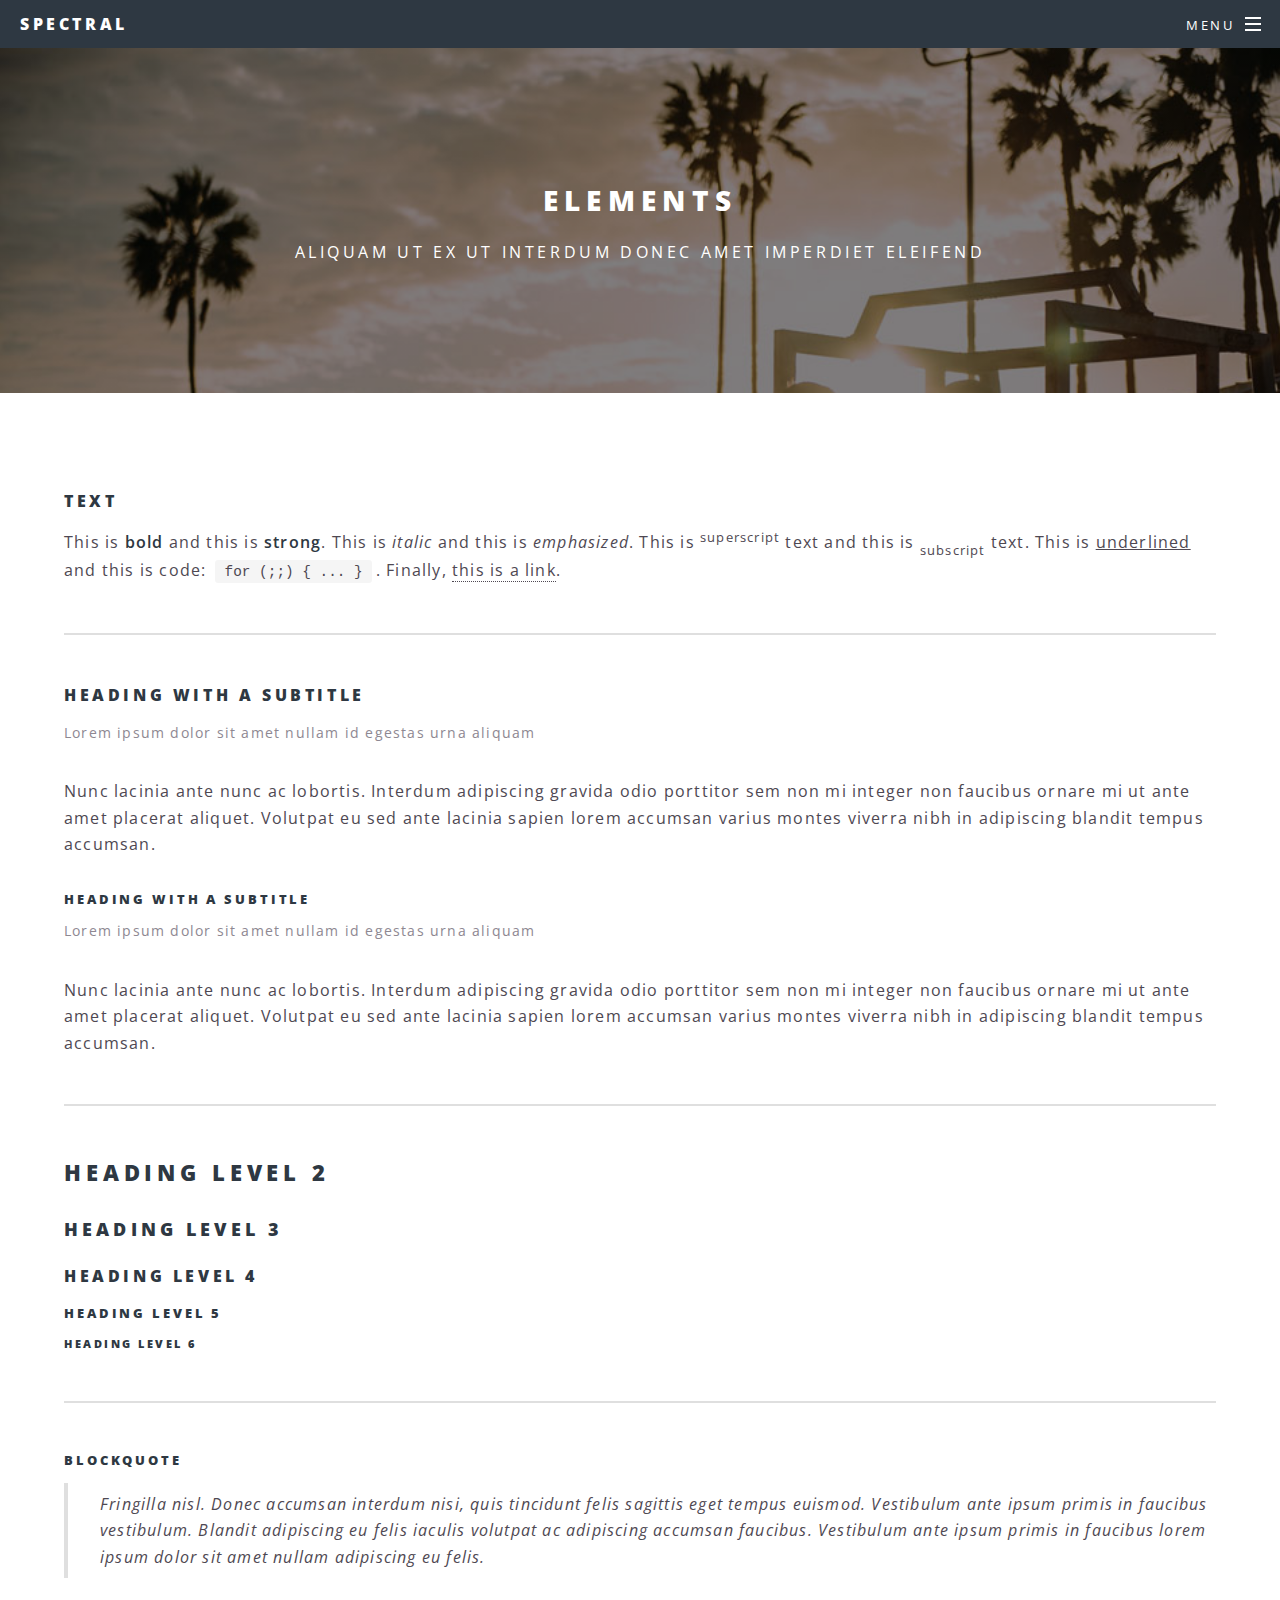
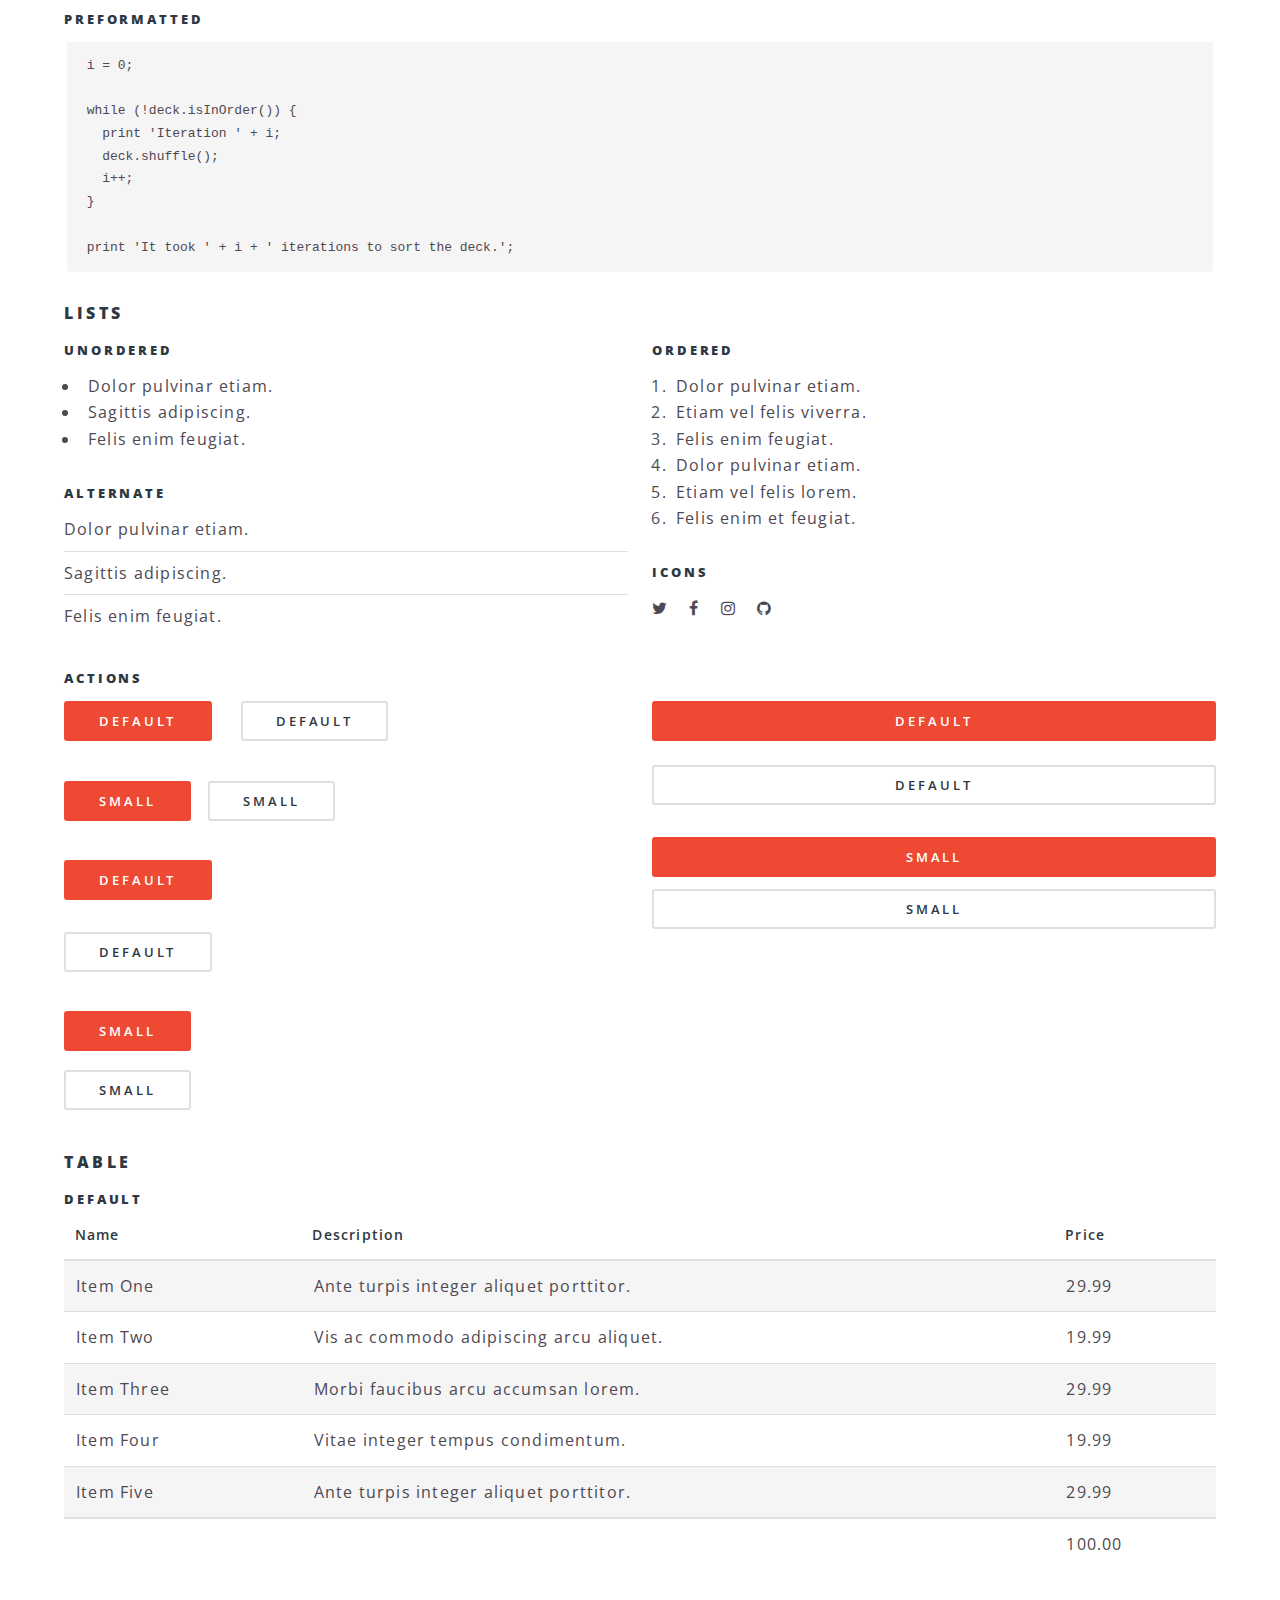
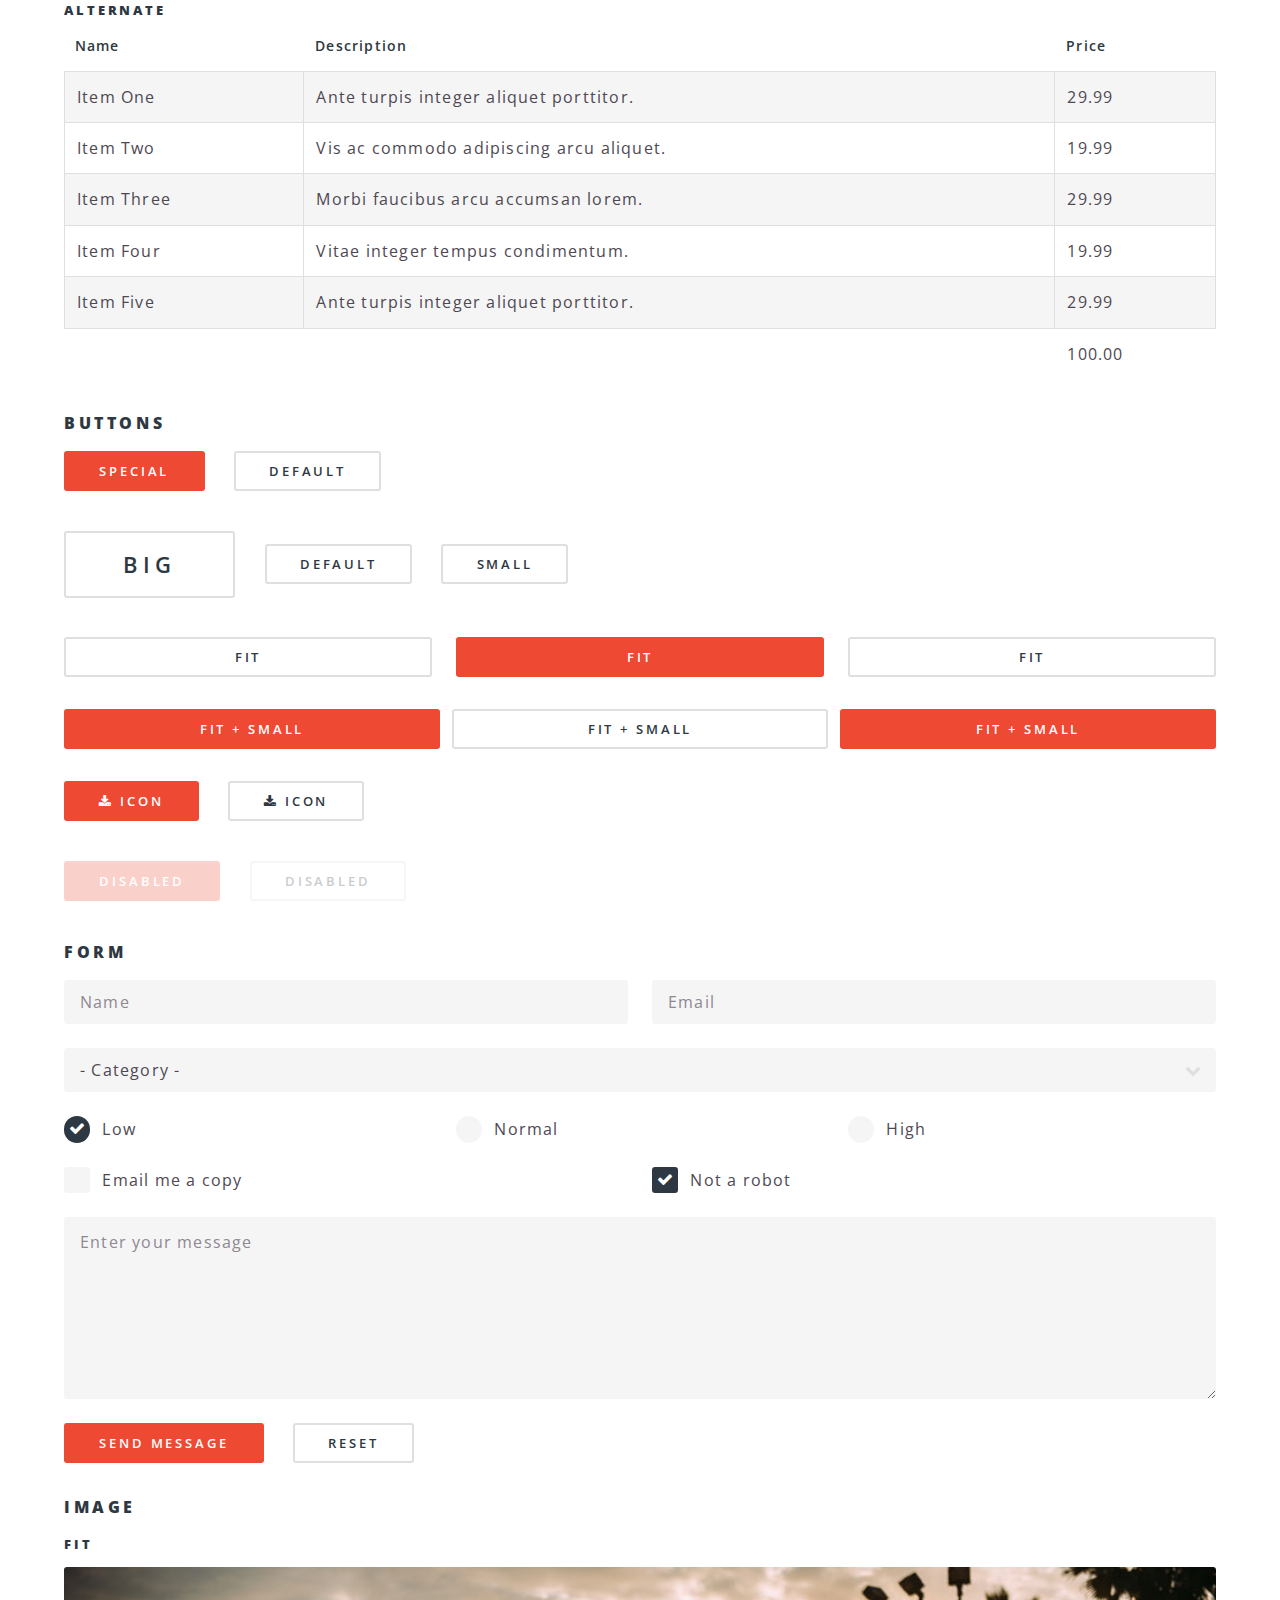
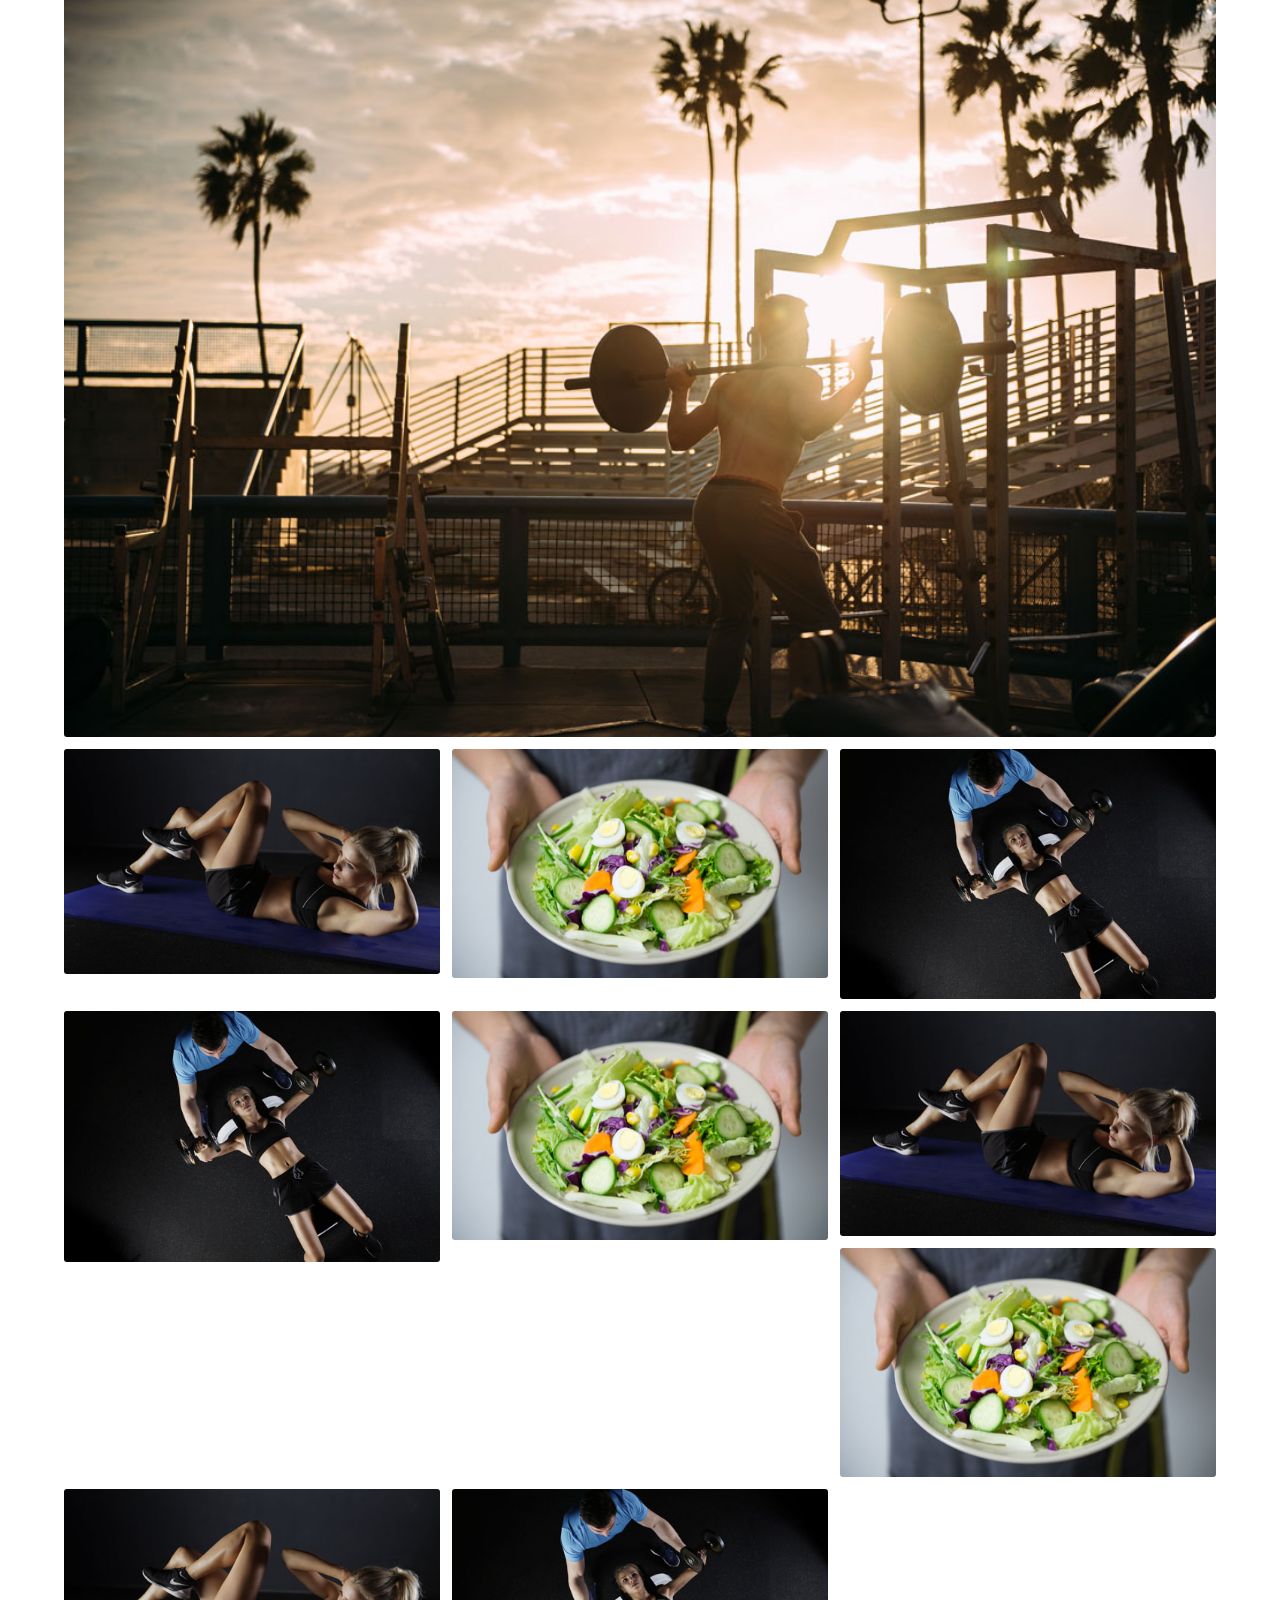
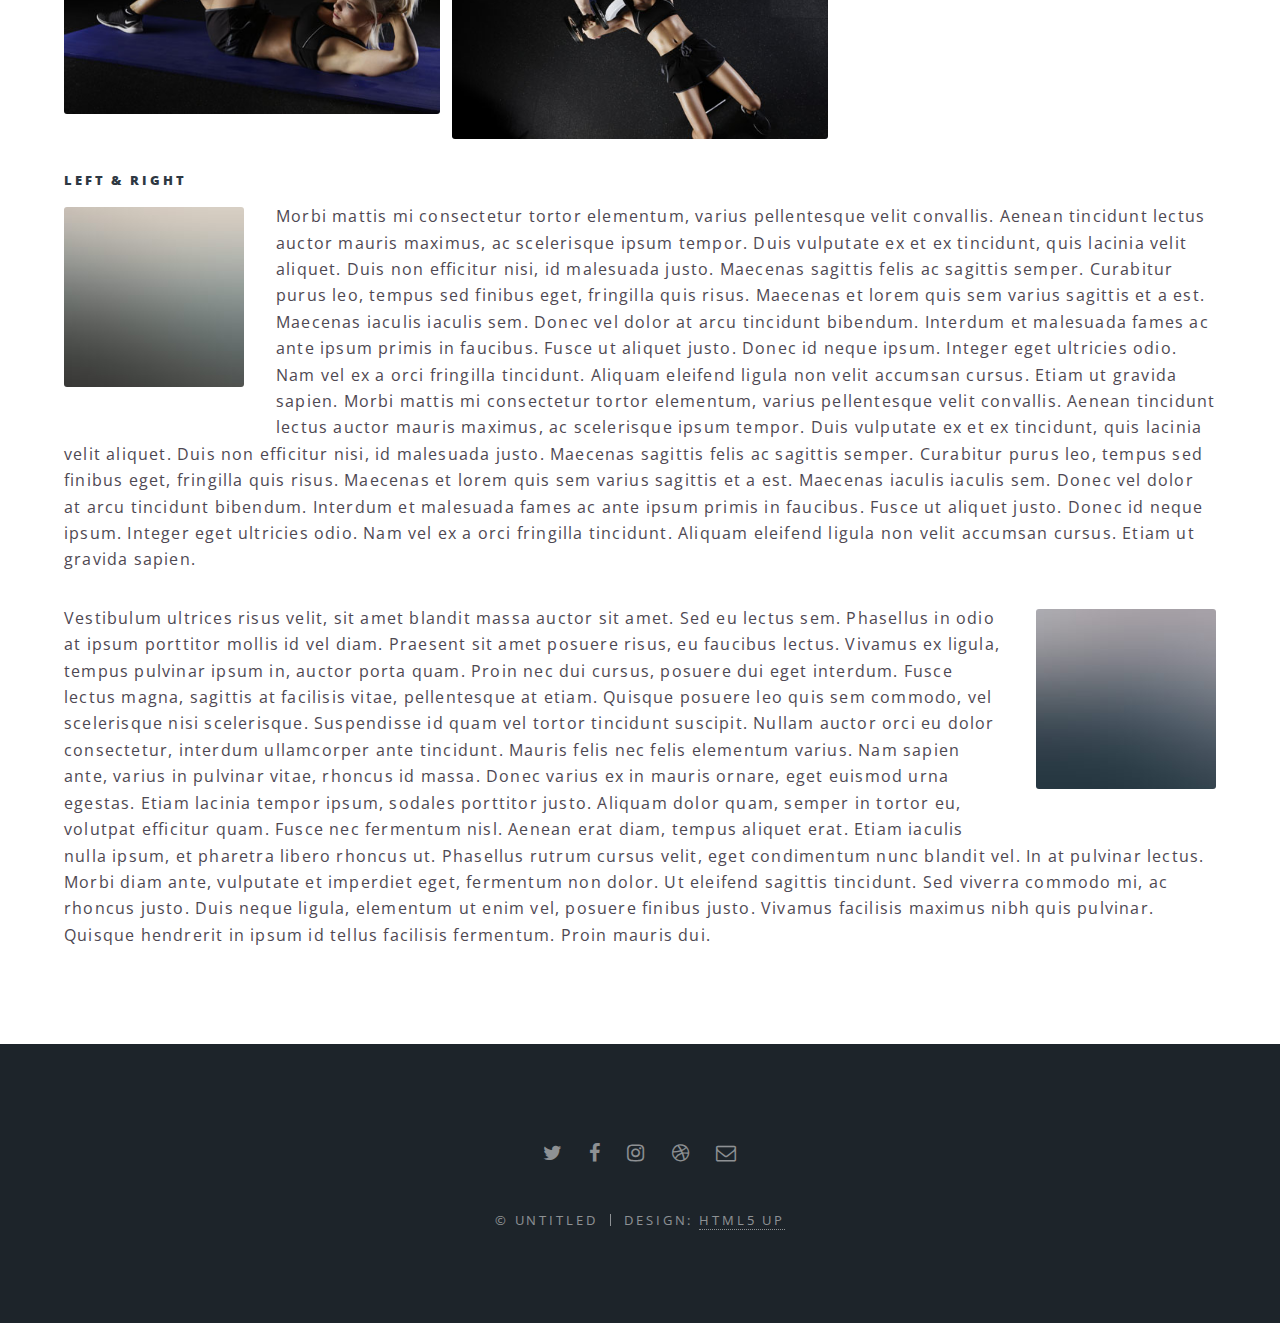
<file: elements.html>
<!DOCTYPE HTML>
<!--
	Spectral by HTML5 UP
	html5up.net | @ajlkn
	Free for personal and commercial use under the CCA 3.0 license (html5up.net/license)
-->
<html>
	<head>
		<title>Elements - Spectral by HTML5 UP</title>
		<meta charset="utf-8" />
		<meta name="viewport" content="width=device-width, initial-scale=1" />
		<!--[if lte IE 8]><script src="assets/js/ie/html5shiv.js"></script><![endif]-->
		<link rel="stylesheet" href="assets/css/main.css" />
		<!--[if lte IE 8]><link rel="stylesheet" href="assets/css/ie8.css" /><![endif]-->
		<!--[if lte IE 9]><link rel="stylesheet" href="assets/css/ie9.css" /><![endif]-->
	</head>
	<body>

		<!-- Page Wrapper -->
			<div id="page-wrapper">

				<!-- Header -->
					<header id="header">
						<h1><a href="index.html">Spectral</a></h1>
						<nav id="nav">
							<ul>
								<li class="special">
									<a href="#menu" class="menuToggle"><span>Menu</span></a>
									<div id="menu">
										<ul>
											<li><a href="index.html">Home</a></li>
											<li><a href="generic.html">Generic</a></li>
											<li><a href="elements.html">Elements</a></li>
											<li><a href="#">Sign Up</a></li>
											<li><a href="#">Log In</a></li>
										</ul>
									</div>
								</li>
							</ul>
						</nav>
					</header>

				<!-- Main -->
					<article id="main">
						<header>
							<h2>Elements</h2>
							<p>Aliquam ut ex ut interdum donec amet imperdiet eleifend</p>
						</header>
						<section class="wrapper style5">
							<div class="inner">

								<section>
									<h4>Text</h4>
									<p>This is <b>bold</b> and this is <strong>strong</strong>. This is <i>italic</i> and this is <em>emphasized</em>.
									This is <sup>superscript</sup> text and this is <sub>subscript</sub> text.
									This is <u>underlined</u> and this is code: <code>for (;;) { ... }</code>. Finally, <a href="#">this is a link</a>.</p>
									<hr />
									<header>
										<h4>Heading with a Subtitle</h4>
										<p>Lorem ipsum dolor sit amet nullam id egestas urna aliquam</p>
									</header>
									<p>Nunc lacinia ante nunc ac lobortis. Interdum adipiscing gravida odio porttitor sem non mi integer non faucibus ornare mi ut ante amet placerat aliquet. Volutpat eu sed ante lacinia sapien lorem accumsan varius montes viverra nibh in adipiscing blandit tempus accumsan.</p>
									<header>
										<h5>Heading with a Subtitle</h5>
										<p>Lorem ipsum dolor sit amet nullam id egestas urna aliquam</p>
									</header>
									<p>Nunc lacinia ante nunc ac lobortis. Interdum adipiscing gravida odio porttitor sem non mi integer non faucibus ornare mi ut ante amet placerat aliquet. Volutpat eu sed ante lacinia sapien lorem accumsan varius montes viverra nibh in adipiscing blandit tempus accumsan.</p>
									<hr />
									<h2>Heading Level 2</h2>
									<h3>Heading Level 3</h3>
									<h4>Heading Level 4</h4>
									<h5>Heading Level 5</h5>
									<h6>Heading Level 6</h6>
									<hr />
									<h5>Blockquote</h5>
									<blockquote>Fringilla nisl. Donec accumsan interdum nisi, quis tincidunt felis sagittis eget tempus euismod. Vestibulum ante ipsum primis in faucibus vestibulum. Blandit adipiscing eu felis iaculis volutpat ac adipiscing accumsan faucibus. Vestibulum ante ipsum primis in faucibus lorem ipsum dolor sit amet nullam adipiscing eu felis.</blockquote>
									<h5>Preformatted</h5>
									<pre><code>i = 0;

while (!deck.isInOrder()) {
  print 'Iteration ' + i;
  deck.shuffle();
  i++;
}

print 'It took ' + i + ' iterations to sort the deck.';</code></pre>
								</section>

								<section>
									<h4>Lists</h4>
									<div class="row">
										<div class="6u 12u$(medium)">
											<h5>Unordered</h5>
											<ul>
												<li>Dolor pulvinar etiam.</li>
												<li>Sagittis adipiscing.</li>
												<li>Felis enim feugiat.</li>
											</ul>
											<h5>Alternate</h5>
											<ul class="alt">
												<li>Dolor pulvinar etiam.</li>
												<li>Sagittis adipiscing.</li>
												<li>Felis enim feugiat.</li>
											</ul>
										</div>
										<div class="6u$ 12u$(medium)">
											<h5>Ordered</h5>
											<ol>
												<li>Dolor pulvinar etiam.</li>
												<li>Etiam vel felis viverra.</li>
												<li>Felis enim feugiat.</li>
												<li>Dolor pulvinar etiam.</li>
												<li>Etiam vel felis lorem.</li>
												<li>Felis enim et feugiat.</li>
											</ol>
											<h5>Icons</h5>
											<ul class="icons">
												<li><a href="#" class="icon fa-twitter"><span class="label">Twitter</span></a></li>
												<li><a href="#" class="icon fa-facebook"><span class="label">Facebook</span></a></li>
												<li><a href="#" class="icon fa-instagram"><span class="label">Instagram</span></a></li>
												<li><a href="#" class="icon fa-github"><span class="label">Github</span></a></li>
											</ul>
										</div>
									</div>
									<h5>Actions</h5>
									<div class="row">
										<div class="6u 12u$(medium)">
											<ul class="actions">
												<li><a href="#" class="button special">Default</a></li>
												<li><a href="#" class="button">Default</a></li>
											</ul>
											<ul class="actions small">
												<li><a href="#" class="button special small">Small</a></li>
												<li><a href="#" class="button small">Small</a></li>
											</ul>
											<ul class="actions vertical">
												<li><a href="#" class="button special">Default</a></li>
												<li><a href="#" class="button">Default</a></li>
											</ul>
											<ul class="actions vertical small">
												<li><a href="#" class="button special small">Small</a></li>
												<li><a href="#" class="button small">Small</a></li>
											</ul>
										</div>
										<div class="6u 12u$(medium)">
											<ul class="actions vertical">
												<li><a href="#" class="button special fit">Default</a></li>
												<li><a href="#" class="button fit">Default</a></li>
											</ul>
											<ul class="actions vertical small">
												<li><a href="#" class="button special small fit">Small</a></li>
												<li><a href="#" class="button small fit">Small</a></li>
											</ul>
										</div>
									</div>
								</section>

								<section>
									<h4>Table</h4>
									<h5>Default</h5>
									<div class="table-wrapper">
										<table>
											<thead>
												<tr>
													<th>Name</th>
													<th>Description</th>
													<th>Price</th>
												</tr>
											</thead>
											<tbody>
												<tr>
													<td>Item One</td>
													<td>Ante turpis integer aliquet porttitor.</td>
													<td>29.99</td>
												</tr>
												<tr>
													<td>Item Two</td>
													<td>Vis ac commodo adipiscing arcu aliquet.</td>
													<td>19.99</td>
												</tr>
												<tr>
													<td>Item Three</td>
													<td> Morbi faucibus arcu accumsan lorem.</td>
													<td>29.99</td>
												</tr>
												<tr>
													<td>Item Four</td>
													<td>Vitae integer tempus condimentum.</td>
													<td>19.99</td>
												</tr>
												<tr>
													<td>Item Five</td>
													<td>Ante turpis integer aliquet porttitor.</td>
													<td>29.99</td>
												</tr>
											</tbody>
											<tfoot>
												<tr>
													<td colspan="2"></td>
													<td>100.00</td>
												</tr>
											</tfoot>
										</table>
									</div>

									<h5>Alternate</h5>
									<div class="table-wrapper">
										<table class="alt">
											<thead>
												<tr>
													<th>Name</th>
													<th>Description</th>
													<th>Price</th>
												</tr>
											</thead>
											<tbody>
												<tr>
													<td>Item One</td>
													<td>Ante turpis integer aliquet porttitor.</td>
													<td>29.99</td>
												</tr>
												<tr>
													<td>Item Two</td>
													<td>Vis ac commodo adipiscing arcu aliquet.</td>
													<td>19.99</td>
												</tr>
												<tr>
													<td>Item Three</td>
													<td> Morbi faucibus arcu accumsan lorem.</td>
													<td>29.99</td>
												</tr>
												<tr>
													<td>Item Four</td>
													<td>Vitae integer tempus condimentum.</td>
													<td>19.99</td>
												</tr>
												<tr>
													<td>Item Five</td>
													<td>Ante turpis integer aliquet porttitor.</td>
													<td>29.99</td>
												</tr>
											</tbody>
											<tfoot>
												<tr>
													<td colspan="2"></td>
													<td>100.00</td>
												</tr>
											</tfoot>
										</table>
									</div>
								</section>

								<section>
									<h4>Buttons</h4>
									<ul class="actions">
										<li><a href="#" class="button special">Special</a></li>
										<li><a href="#" class="button">Default</a></li>
									</ul>
									<ul class="actions">
										<li><a href="#" class="button big">Big</a></li>
										<li><a href="#" class="button">Default</a></li>
										<li><a href="#" class="button small">Small</a></li>
									</ul>
									<ul class="actions fit">
										<li><a href="#" class="button fit">Fit</a></li>
										<li><a href="#" class="button special fit">Fit</a></li>
										<li><a href="#" class="button fit">Fit</a></li>
									</ul>
									<ul class="actions fit small">
										<li><a href="#" class="button special fit small">Fit + Small</a></li>
										<li><a href="#" class="button fit small">Fit + Small</a></li>
										<li><a href="#" class="button special fit small">Fit + Small</a></li>
									</ul>
									<ul class="actions">
										<li><a href="#" class="button special icon fa-download">Icon</a></li>
										<li><a href="#" class="button icon fa-download">Icon</a></li>
									</ul>
									<ul class="actions">
										<li><span class="button special disabled">Disabled</span></li>
										<li><span class="button disabled">Disabled</span></li>
									</ul>
								</section>

								<section>
									<h4>Form</h4>
									<form method="post" action="#">
										<div class="row uniform">
											<div class="6u 12u$(xsmall)">
												<input type="text" name="demo-name" id="demo-name" value="" placeholder="Name" />
											</div>
											<div class="6u$ 12u$(xsmall)">
												<input type="email" name="demo-email" id="demo-email" value="" placeholder="Email" />
											</div>
											<div class="12u$">
												<div class="select-wrapper">
													<select name="demo-category" id="demo-category">
														<option value="">- Category -</option>
														<option value="1">Manufacturing</option>
														<option value="1">Shipping</option>
														<option value="1">Administration</option>
														<option value="1">Human Resources</option>
													</select>
												</div>
											</div>
											<div class="4u 12u$(small)">
												<input type="radio" id="demo-priority-low" name="demo-priority" checked>
												<label for="demo-priority-low">Low</label>
											</div>
											<div class="4u 12u$(small)">
												<input type="radio" id="demo-priority-normal" name="demo-priority">
												<label for="demo-priority-normal">Normal</label>
											</div>
											<div class="4u$ 12u$(small)">
												<input type="radio" id="demo-priority-high" name="demo-priority">
												<label for="demo-priority-high">High</label>
											</div>
											<div class="6u 12u$(small)">
												<input type="checkbox" id="demo-copy" name="demo-copy">
												<label for="demo-copy">Email me a copy</label>
											</div>
											<div class="6u$ 12u$(small)">
												<input type="checkbox" id="demo-human" name="demo-human" checked>
												<label for="demo-human">Not a robot</label>
											</div>
											<div class="12u$">
												<textarea name="demo-message" id="demo-message" placeholder="Enter your message" rows="6"></textarea>
											</div>
											<div class="12u$">
												<ul class="actions">
													<li><input type="submit" value="Send Message" class="special" /></li>
													<li><input type="reset" value="Reset" /></li>
												</ul>
											</div>
										</div>
									</form>
								</section>

								<section>
									<h4>Image</h4>
									<h5>Fit</h5>
									<div class="box alt">
										<div class="row uniform 50%">
											<div class="12u"><span class="image fit"><img src="images/banner.jpg" alt="" /></span></div>
											<div class="4u"><span class="image fit"><img src="images/pic01.jpg" alt="" /></span></div>
											<div class="4u"><span class="image fit"><img src="images/pic02.jpg" alt="" /></span></div>
											<div class="4u"><span class="image fit"><img src="images/pic03.jpg" alt="" /></span></div>
											<div class="4u"><span class="image fit"><img src="images/pic03.jpg" alt="" /></span></div>
											<div class="4u"><span class="image fit"><img src="images/pic02.jpg" alt="" /></span></div>
											<div class="4u"><span class="image fit"><img src="images/pic01.jpg" alt="" /></span></div>
											<div class="4u"><span class="image fit"><img src="images/pic02.jpg" alt="" /></span></div>
											<div class="4u"><span class="image fit"><img src="images/pic01.jpg" alt="" /></span></div>
											<div class="4u"><span class="image fit"><img src="images/pic03.jpg" alt="" /></span></div>
										</div>
									</div>
									<h5>Left &amp; Right</h5>
									<p><span class="image left"><img src="images/pic04.jpg" alt="" /></span>Morbi mattis mi consectetur tortor elementum, varius pellentesque velit convallis. Aenean tincidunt lectus auctor mauris maximus, ac scelerisque ipsum tempor. Duis vulputate ex et ex tincidunt, quis lacinia velit aliquet. Duis non efficitur nisi, id malesuada justo. Maecenas sagittis felis ac sagittis semper. Curabitur purus leo, tempus sed finibus eget, fringilla quis risus. Maecenas et lorem quis sem varius sagittis et a est. Maecenas iaculis iaculis sem. Donec vel dolor at arcu tincidunt bibendum. Interdum et malesuada fames ac ante ipsum primis in faucibus. Fusce ut aliquet justo. Donec id neque ipsum. Integer eget ultricies odio. Nam vel ex a orci fringilla tincidunt. Aliquam eleifend ligula non velit accumsan cursus. Etiam ut gravida sapien. Morbi mattis mi consectetur tortor elementum, varius pellentesque velit convallis. Aenean tincidunt lectus auctor mauris maximus, ac scelerisque ipsum tempor. Duis vulputate ex et ex tincidunt, quis lacinia velit aliquet. Duis non efficitur nisi, id malesuada justo. Maecenas sagittis felis ac sagittis semper. Curabitur purus leo, tempus sed finibus eget, fringilla quis risus. Maecenas et lorem quis sem varius sagittis et a est. Maecenas iaculis iaculis sem. Donec vel dolor at arcu tincidunt bibendum. Interdum et malesuada fames ac ante ipsum primis in faucibus. Fusce ut aliquet justo. Donec id neque ipsum. Integer eget ultricies odio. Nam vel ex a orci fringilla tincidunt. Aliquam eleifend ligula non velit accumsan cursus. Etiam ut gravida sapien.</p>
									<p><span class="image right"><img src="images/pic05.jpg" alt="" /></span>Vestibulum ultrices risus velit, sit amet blandit massa auctor sit amet. Sed eu lectus sem. Phasellus in odio at ipsum porttitor mollis id vel diam. Praesent sit amet posuere risus, eu faucibus lectus. Vivamus ex ligula, tempus pulvinar ipsum in, auctor porta quam. Proin nec dui cursus, posuere dui eget interdum. Fusce lectus magna, sagittis at facilisis vitae, pellentesque at etiam. Quisque posuere leo quis sem commodo, vel scelerisque nisi scelerisque. Suspendisse id quam vel tortor tincidunt suscipit. Nullam auctor orci eu dolor consectetur, interdum ullamcorper ante tincidunt. Mauris felis nec felis elementum varius. Nam sapien ante, varius in pulvinar vitae, rhoncus id massa. Donec varius ex in mauris ornare, eget euismod urna egestas. Etiam lacinia tempor ipsum, sodales porttitor justo. Aliquam dolor quam, semper in tortor eu, volutpat efficitur quam. Fusce nec fermentum nisl. Aenean erat diam, tempus aliquet erat. Etiam iaculis nulla ipsum, et pharetra libero rhoncus ut. Phasellus rutrum cursus velit, eget condimentum nunc blandit vel. In at pulvinar lectus. Morbi diam ante, vulputate et imperdiet eget, fermentum non dolor. Ut eleifend sagittis tincidunt. Sed viverra commodo mi, ac rhoncus justo. Duis neque ligula, elementum ut enim vel, posuere finibus justo. Vivamus facilisis maximus nibh quis pulvinar. Quisque hendrerit in ipsum id tellus facilisis fermentum. Proin mauris dui.</p>
								</section>

							</div>
						</section>
					</article>

				<!-- Footer -->
					<footer id="footer">
						<ul class="icons">
							<li><a href="#" class="icon fa-twitter"><span class="label">Twitter</span></a></li>
							<li><a href="#" class="icon fa-facebook"><span class="label">Facebook</span></a></li>
							<li><a href="#" class="icon fa-instagram"><span class="label">Instagram</span></a></li>
							<li><a href="#" class="icon fa-dribbble"><span class="label">Dribbble</span></a></li>
							<li><a href="#" class="icon fa-envelope-o"><span class="label">Email</span></a></li>
						</ul>
						<ul class="copyright">
							<li>&copy; Untitled</li><li>Design: <a href="http://html5up.net">HTML5 UP</a></li>
						</ul>
					</footer>

			</div>

		<!-- Scripts -->
			<script src="assets/js/jquery.min.js"></script>
			<script src="assets/js/jquery.scrollex.min.js"></script>
			<script src="assets/js/jquery.scrolly.min.js"></script>
			<script src="assets/js/skel.min.js"></script>
			<script src="assets/js/util.js"></script>
			<!--[if lte IE 8]><script src="assets/js/ie/respond.min.js"></script><![endif]-->
			<script src="assets/js/main.js"></script>

	</body>
</html>
</file>
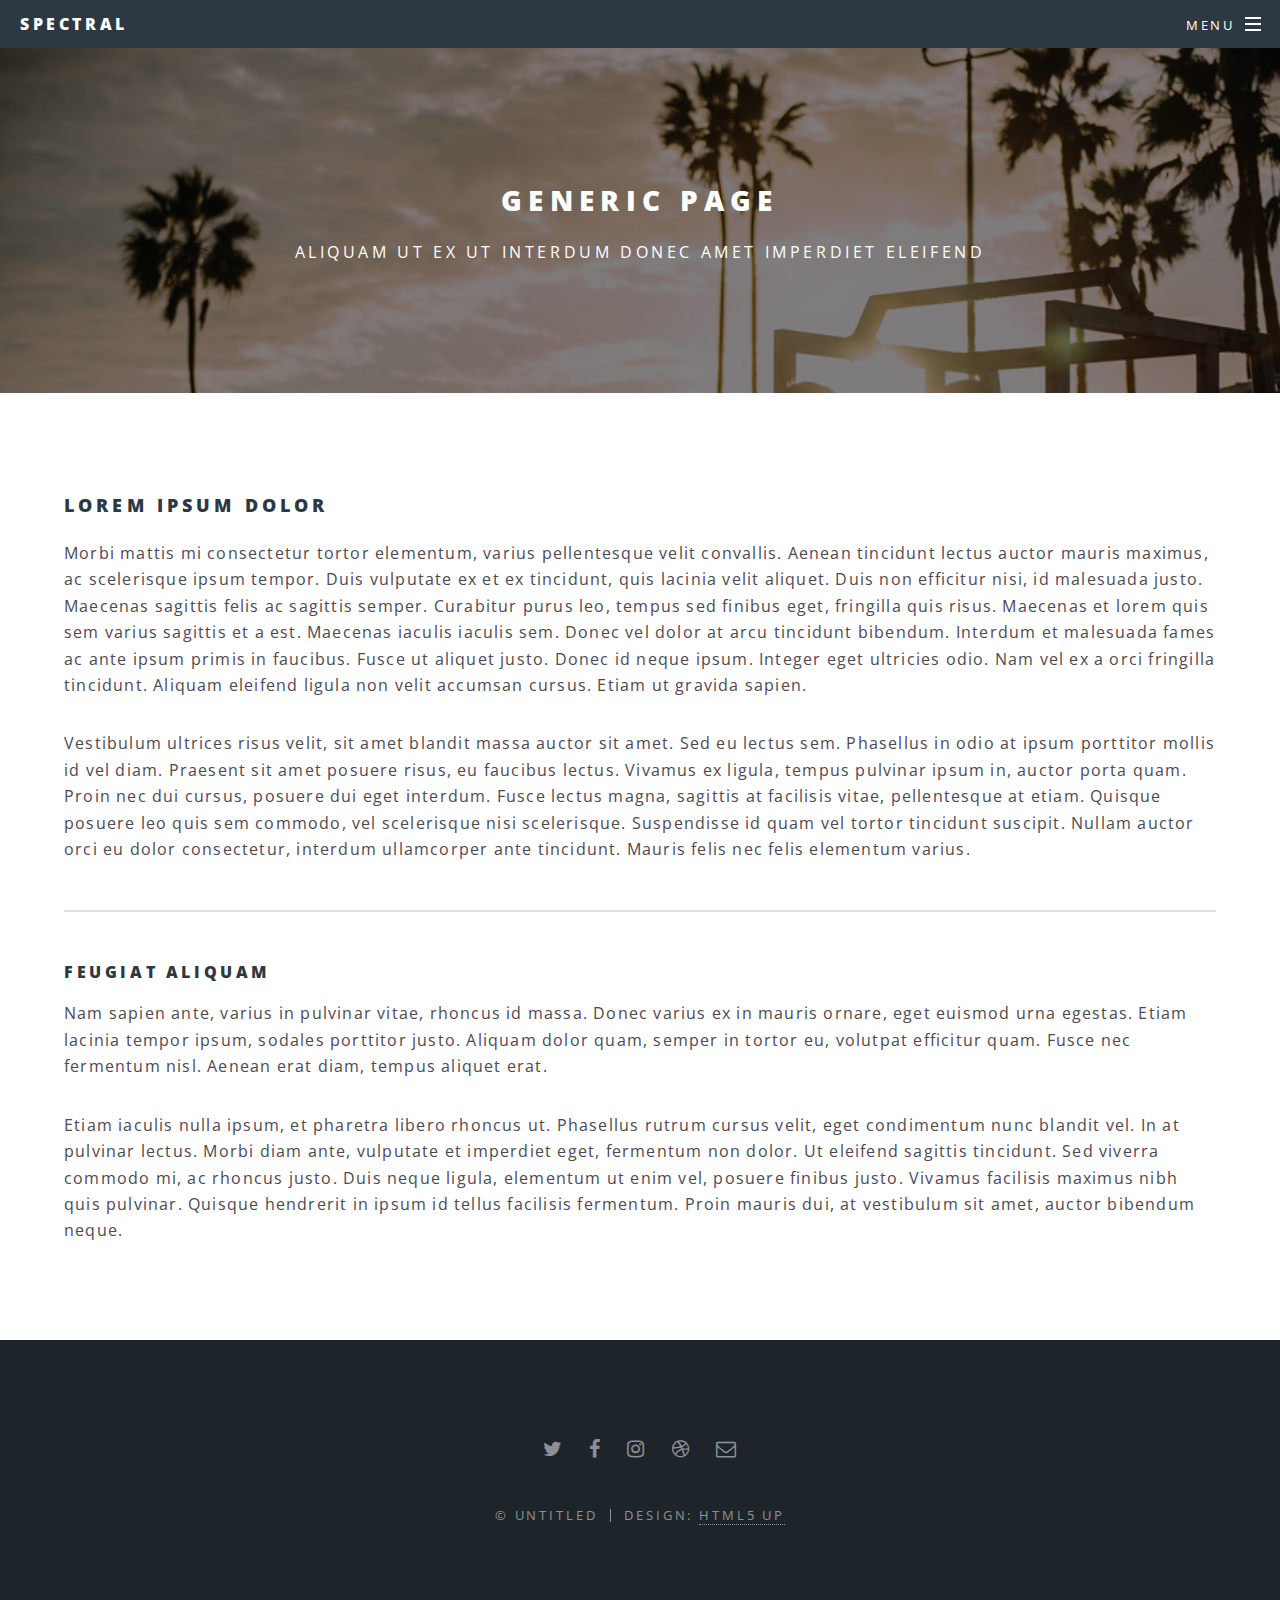
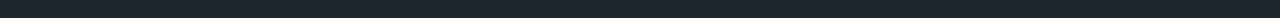
<file: generic.html>
<!DOCTYPE HTML>
<!--
	Spectral by HTML5 UP
	html5up.net | @ajlkn
	Free for personal and commercial use under the CCA 3.0 license (html5up.net/license)
-->
<html>
	<head>
		<title>Generic - Spectral by HTML5 UP</title>
		<meta charset="utf-8" />
		<meta name="viewport" content="width=device-width, initial-scale=1" />
		<!--[if lte IE 8]><script src="assets/js/ie/html5shiv.js"></script><![endif]-->
		<link rel="stylesheet" href="assets/css/main.css" />
		<!--[if lte IE 8]><link rel="stylesheet" href="assets/css/ie8.css" /><![endif]-->
		<!--[if lte IE 9]><link rel="stylesheet" href="assets/css/ie9.css" /><![endif]-->
	</head>
	<body>

		<!-- Page Wrapper -->
			<div id="page-wrapper">

				<!-- Header -->
					<header id="header">
						<h1><a href="index.html">Spectral</a></h1>
						<nav id="nav">
							<ul>
								<li class="special">
									<a href="#menu" class="menuToggle"><span>Menu</span></a>
									<div id="menu">
										<ul>
											<li><a href="index.html">Home</a></li>
											<li><a href="generic.html">Generic</a></li>
											<li><a href="elements.html">Elements</a></li>
											<li><a href="#">Sign Up</a></li>
											<li><a href="#">Log In</a></li>
										</ul>
									</div>
								</li>
							</ul>
						</nav>
					</header>

				<!-- Main -->
					<article id="main">
						<header>
							<h2>Generic Page</h2>
							<p>Aliquam ut ex ut interdum donec amet imperdiet eleifend</p>
						</header>
						<section class="wrapper style5">
							<div class="inner">

								<h3>Lorem ipsum dolor</h3>
								<p>Morbi mattis mi consectetur tortor elementum, varius pellentesque velit convallis. Aenean tincidunt lectus auctor mauris maximus, ac scelerisque ipsum tempor. Duis vulputate ex et ex tincidunt, quis lacinia velit aliquet. Duis non efficitur nisi, id malesuada justo. Maecenas sagittis felis ac sagittis semper. Curabitur purus leo, tempus sed finibus eget, fringilla quis risus. Maecenas et lorem quis sem varius sagittis et a est. Maecenas iaculis iaculis sem. Donec vel dolor at arcu tincidunt bibendum. Interdum et malesuada fames ac ante ipsum primis in faucibus. Fusce ut aliquet justo. Donec id neque ipsum. Integer eget ultricies odio. Nam vel ex a orci fringilla tincidunt. Aliquam eleifend ligula non velit accumsan cursus. Etiam ut gravida sapien.</p>

								<p>Vestibulum ultrices risus velit, sit amet blandit massa auctor sit amet. Sed eu lectus sem. Phasellus in odio at ipsum porttitor mollis id vel diam. Praesent sit amet posuere risus, eu faucibus lectus. Vivamus ex ligula, tempus pulvinar ipsum in, auctor porta quam. Proin nec dui cursus, posuere dui eget interdum. Fusce lectus magna, sagittis at facilisis vitae, pellentesque at etiam. Quisque posuere leo quis sem commodo, vel scelerisque nisi scelerisque. Suspendisse id quam vel tortor tincidunt suscipit. Nullam auctor orci eu dolor consectetur, interdum ullamcorper ante tincidunt. Mauris felis nec felis elementum varius.</p>

								<hr />

								<h4>Feugiat aliquam</h4>
								<p>Nam sapien ante, varius in pulvinar vitae, rhoncus id massa. Donec varius ex in mauris ornare, eget euismod urna egestas. Etiam lacinia tempor ipsum, sodales porttitor justo. Aliquam dolor quam, semper in tortor eu, volutpat efficitur quam. Fusce nec fermentum nisl. Aenean erat diam, tempus aliquet erat.</p>

								<p>Etiam iaculis nulla ipsum, et pharetra libero rhoncus ut. Phasellus rutrum cursus velit, eget condimentum nunc blandit vel. In at pulvinar lectus. Morbi diam ante, vulputate et imperdiet eget, fermentum non dolor. Ut eleifend sagittis tincidunt. Sed viverra commodo mi, ac rhoncus justo. Duis neque ligula, elementum ut enim vel, posuere finibus justo. Vivamus facilisis maximus nibh quis pulvinar. Quisque hendrerit in ipsum id tellus facilisis fermentum. Proin mauris dui, at vestibulum sit amet, auctor bibendum neque.</p>

							</div>
						</section>
					</article>

				<!-- Footer -->
					<footer id="footer">
						<ul class="icons">
							<li><a href="#" class="icon fa-twitter"><span class="label">Twitter</span></a></li>
							<li><a href="#" class="icon fa-facebook"><span class="label">Facebook</span></a></li>
							<li><a href="#" class="icon fa-instagram"><span class="label">Instagram</span></a></li>
							<li><a href="#" class="icon fa-dribbble"><span class="label">Dribbble</span></a></li>
							<li><a href="#" class="icon fa-envelope-o"><span class="label">Email</span></a></li>
						</ul>
						<ul class="copyright">
							<li>&copy; Untitled</li><li>Design: <a href="http://html5up.net">HTML5 UP</a></li>
						</ul>
					</footer>

			</div>

		<!-- Scripts -->
			<script src="assets/js/jquery.min.js"></script>
			<script src="assets/js/jquery.scrollex.min.js"></script>
			<script src="assets/js/jquery.scrolly.min.js"></script>
			<script src="assets/js/skel.min.js"></script>
			<script src="assets/js/util.js"></script>
			<!--[if lte IE 8]><script src="assets/js/ie/respond.min.js"></script><![endif]-->
			<script src="assets/js/main.js"></script>

	</body>
</html>
</file>
<file: assets/css/ie8.css>
/*
	Spectral by HTML5 UP
	html5up.net | @ajlkn
	Free for personal and commercial use under the CCA 3.0 license (html5up.net/license)
*/

/* Icon */

	.icon.major {
		border: none;
	}

		.icon.major:before {
			font-size: 3em;
		}

/* Form */

	label {
		color: #2E3842;
	}

	input[type="text"],
	input[type="password"],
	input[type="email"],
	select,
	textarea {
		border: solid 1px #dfdfdf;
	}

/* Button */

	input[type="submit"],
	input[type="reset"],
	input[type="button"],
	button,
	.button {
		border: solid 2px #dfdfdf;
	}

		input[type="submit"].special,
		input[type="reset"].special,
		input[type="button"].special,
		button.special,
		.button.special {
			border: 0 !important;
		}

/* Page Wrapper + Menu */

	#menu {
		display: none;
	}

	body.is-menu-visible #menu {
		display: block;
	}

/* Header */

	#header nav > ul > li > a.menuToggle:after {
		display: none;
	}

/* Banner + Wrapper (style4) */

	#banner,
	.wrapper.style4 {
		-ms-behavior: url("assets/js/ie/backgroundsize.min.htc");
	}

		#banner:before,
		.wrapper.style4:before {
			display: none;
		}

/* Banner */

	#banner .more {
		height: 4em;
	}

		#banner .more:after {
			display: none;
		}

/* Main */

	#main > header {
		-ms-behavior: url("assets/js/ie/backgroundsize.min.htc");
	}

		#main > header:before {
			display: none;
		}
</file>
<file: assets/css/ie9.css>
/*
	Spectral by HTML5 UP
	html5up.net | @ajlkn
	Free for personal and commercial use under the CCA 3.0 license (html5up.net/license)
*/

/* Spotlight */

	.spotlight {
		display: block;
	}

		.spotlight .image {
			display: inline-block;
			vertical-align: top;
		}

		.spotlight .content {
			padding: 4em 4em 2em 4em ;
			display: inline-block;
		}

		.spotlight:after {
			clear: both;
			content: '';
			display: block;
		}

/* Features */

	.features {
		display: block;
	}

		.features li {
			float: left;
		}

		.features:after {
			content: '';
			display: block;
			clear: both;
		}

/* Banner + Wrapper (style4) */

	#banner,
	.wrapper.style4 {
		background-image: url("../../images/banner.jpg");
		background-position: center center;
		background-repeat: no-repeat;
		background-size: cover;
		position: relative;
	}

		#banner:before,
		.wrapper.style4:before {
			background: #000000;
			content: '';
			height: 100%;
			left: 0;
			opacity: 0.5;
			position: absolute;
			top: 0;
			width: 100%;
		}

		#banner .inner,
		.wrapper.style4 .inner {
			position: relative;
			z-index: 1;
		}

/* Banner */

	#banner {
		padding: 14em 0 12em 0 ;
		height: auto;
	}

		#banner:after {
			display: none;
		}

/* CTA */

	#cta .inner header {
		float: left;
	}

	#cta .inner .actions {
		float: left;
	}

	#cta .inner:after {
		clear: both;
		content: '';
		display: block;
	}

/* Main */

	#main > header {
		background-image: url("../../images/banner.jpg");
		background-position: center center;
		background-repeat: no-repeat;
		background-size: cover;
		position: relative;
	}

		#main > header:before {
			background: #000000;
			content: '';
			height: 100%;
			left: 0;
			opacity: 0.5;
			position: absolute;
			top: 0;
			width: 100%;
		}

		#main > header > * {
			position: relative;
			z-index: 1;
		}
</file>
<file: assets/css/main.css>
@import url(font-awesome.min.css);
@import url("https://fonts.googleapis.com/css?family=Open+Sans:400,400italic,600,600italic,800,800italic");

/*
	Spectral by HTML5 UP
	html5up.net | @ajlkn
	Free for personal and commercial use under the CCA 3.0 license (html5up.net/license)
*/

/* Reset */

	html, body, div, span, applet, object, iframe, h1, h2, h3, h4, h5, h6, p, blockquote, pre, a, abbr, acronym, address, big, cite, code, del, dfn, em, img, ins, kbd, q, s, samp, small, strike, strong, sub, sup, tt, var, b, u, i, center, dl, dt, dd, ol, ul, li, fieldset, form, label, legend, table, caption, tbody, tfoot, thead, tr, th, td, article, aside, canvas, details, embed, figure, figcaption, footer, header, hgroup, menu, nav, output, ruby, section, summary, time, mark, audio, video {
		margin: 0;
		padding: 0;
		border: 0;
		font-size: 100%;
		font: inherit;
		vertical-align: baseline;
	}

	article, aside, details, figcaption, figure, footer, header, hgroup, menu, nav, section {
		display: block;
	}

	body {
		line-height: 1;
	}

	ol, ul {
		list-style: none;
	}

	blockquote, q {
		quotes: none;
	}

	blockquote:before, blockquote:after, q:before, q:after {
		content: '';
		content: none;
	}

	table {
		border-collapse: collapse;
		border-spacing: 0;
	}

	body {
		-webkit-text-size-adjust: none;
	}

/* Box Model */

	*, *:before, *:after {
		-moz-box-sizing: border-box;
		-webkit-box-sizing: border-box;
		box-sizing: border-box;
	}

/* Grid */

	.row {
		border-bottom: solid 1px transparent;
		-moz-box-sizing: border-box;
		-webkit-box-sizing: border-box;
		box-sizing: border-box;
	}

	.row > * {
		float: left;
		-moz-box-sizing: border-box;
		-webkit-box-sizing: border-box;
		box-sizing: border-box;
	}

	.row:after, .row:before {
		content: '';
		display: block;
		clear: both;
		height: 0;
	}

	.row.uniform > * > :first-child {
		margin-top: 0;
	}

	.row.uniform > * > :last-child {
		margin-bottom: 0;
	}

	.row.\30 \25 > * {
		padding: 0 0 0 0em;
	}

	.row.\30 \25 {
		margin: 0 0 -1px 0em;
	}

	.row.uniform.\30 \25 > * {
		padding: 0em 0 0 0em;
	}

	.row.uniform.\30 \25 {
		margin: 0em 0 -1px 0em;
	}

	.row > * {
		padding: 0 0 0 1.5em;
	}

	.row {
		margin: 0 0 -1px -1.5em;
	}

	.row.uniform > * {
		padding: 1.5em 0 0 1.5em;
	}

	.row.uniform {
		margin: -1.5em 0 -1px -1.5em;
	}

	.row.\32 00\25 > * {
		padding: 0 0 0 3em;
	}

	.row.\32 00\25 {
		margin: 0 0 -1px -3em;
	}

	.row.uniform.\32 00\25 > * {
		padding: 3em 0 0 3em;
	}

	.row.uniform.\32 00\25 {
		margin: -3em 0 -1px -3em;
	}

	.row.\31 50\25 > * {
		padding: 0 0 0 2.25em;
	}

	.row.\31 50\25 {
		margin: 0 0 -1px -2.25em;
	}

	.row.uniform.\31 50\25 > * {
		padding: 2.25em 0 0 2.25em;
	}

	.row.uniform.\31 50\25 {
		margin: -2.25em 0 -1px -2.25em;
	}

	.row.\35 0\25 > * {
		padding: 0 0 0 0.75em;
	}

	.row.\35 0\25 {
		margin: 0 0 -1px -0.75em;
	}

	.row.uniform.\35 0\25 > * {
		padding: 0.75em 0 0 0.75em;
	}

	.row.uniform.\35 0\25 {
		margin: -0.75em 0 -1px -0.75em;
	}

	.row.\32 5\25 > * {
		padding: 0 0 0 0.375em;
	}

	.row.\32 5\25 {
		margin: 0 0 -1px -0.375em;
	}

	.row.uniform.\32 5\25 > * {
		padding: 0.375em 0 0 0.375em;
	}

	.row.uniform.\32 5\25 {
		margin: -0.375em 0 -1px -0.375em;
	}

	.\31 2u, .\31 2u\24 {
		width: 100%;
		clear: none;
		margin-left: 0;
	}

	.\31 1u, .\31 1u\24 {
		width: 91.6666666667%;
		clear: none;
		margin-left: 0;
	}

	.\31 0u, .\31 0u\24 {
		width: 83.3333333333%;
		clear: none;
		margin-left: 0;
	}

	.\39 u, .\39 u\24 {
		width: 75%;
		clear: none;
		margin-left: 0;
	}

	.\38 u, .\38 u\24 {
		width: 66.6666666667%;
		clear: none;
		margin-left: 0;
	}

	.\37 u, .\37 u\24 {
		width: 58.3333333333%;
		clear: none;
		margin-left: 0;
	}

	.\36 u, .\36 u\24 {
		width: 50%;
		clear: none;
		margin-left: 0;
	}

	.\35 u, .\35 u\24 {
		width: 41.6666666667%;
		clear: none;
		margin-left: 0;
	}

	.\34 u, .\34 u\24 {
		width: 33.3333333333%;
		clear: none;
		margin-left: 0;
	}

	.\33 u, .\33 u\24 {
		width: 25%;
		clear: none;
		margin-left: 0;
	}

	.\32 u, .\32 u\24 {
		width: 16.6666666667%;
		clear: none;
		margin-left: 0;
	}

	.\31 u, .\31 u\24 {
		width: 8.3333333333%;
		clear: none;
		margin-left: 0;
	}

	.\31 2u\24 + *,
	.\31 1u\24 + *,
	.\31 0u\24 + *,
	.\39 u\24 + *,
	.\38 u\24 + *,
	.\37 u\24 + *,
	.\36 u\24 + *,
	.\35 u\24 + *,
	.\34 u\24 + *,
	.\33 u\24 + *,
	.\32 u\24 + *,
	.\31 u\24 + * {
		clear: left;
	}

	.\-11u {
		margin-left: 91.66667%;
	}

	.\-10u {
		margin-left: 83.33333%;
	}

	.\-9u {
		margin-left: 75%;
	}

	.\-8u {
		margin-left: 66.66667%;
	}

	.\-7u {
		margin-left: 58.33333%;
	}

	.\-6u {
		margin-left: 50%;
	}

	.\-5u {
		margin-left: 41.66667%;
	}

	.\-4u {
		margin-left: 33.33333%;
	}

	.\-3u {
		margin-left: 25%;
	}

	.\-2u {
		margin-left: 16.66667%;
	}

	.\-1u {
		margin-left: 8.33333%;
	}

	@media screen and (max-width: 1680px) {

		.row > * {
			padding: 0 0 0 1.5em;
		}

		.row {
			margin: 0 0 -1px -1.5em;
		}

		.row.uniform > * {
			padding: 1.5em 0 0 1.5em;
		}

		.row.uniform {
			margin: -1.5em 0 -1px -1.5em;
		}

		.row.\32 00\25 > * {
			padding: 0 0 0 3em;
		}

		.row.\32 00\25 {
			margin: 0 0 -1px -3em;
		}

		.row.uniform.\32 00\25 > * {
			padding: 3em 0 0 3em;
		}

		.row.uniform.\32 00\25 {
			margin: -3em 0 -1px -3em;
		}

		.row.\31 50\25 > * {
			padding: 0 0 0 2.25em;
		}

		.row.\31 50\25 {
			margin: 0 0 -1px -2.25em;
		}

		.row.uniform.\31 50\25 > * {
			padding: 2.25em 0 0 2.25em;
		}

		.row.uniform.\31 50\25 {
			margin: -2.25em 0 -1px -2.25em;
		}

		.row.\35 0\25 > * {
			padding: 0 0 0 0.75em;
		}

		.row.\35 0\25 {
			margin: 0 0 -1px -0.75em;
		}

		.row.uniform.\35 0\25 > * {
			padding: 0.75em 0 0 0.75em;
		}

		.row.uniform.\35 0\25 {
			margin: -0.75em 0 -1px -0.75em;
		}

		.row.\32 5\25 > * {
			padding: 0 0 0 0.375em;
		}

		.row.\32 5\25 {
			margin: 0 0 -1px -0.375em;
		}

		.row.uniform.\32 5\25 > * {
			padding: 0.375em 0 0 0.375em;
		}

		.row.uniform.\32 5\25 {
			margin: -0.375em 0 -1px -0.375em;
		}

		.\31 2u\28xlarge\29, .\31 2u\24\28xlarge\29 {
			width: 100%;
			clear: none;
			margin-left: 0;
		}

		.\31 1u\28xlarge\29, .\31 1u\24\28xlarge\29 {
			width: 91.6666666667%;
			clear: none;
			margin-left: 0;
		}

		.\31 0u\28xlarge\29, .\31 0u\24\28xlarge\29 {
			width: 83.3333333333%;
			clear: none;
			margin-left: 0;
		}

		.\39 u\28xlarge\29, .\39 u\24\28xlarge\29 {
			width: 75%;
			clear: none;
			margin-left: 0;
		}

		.\38 u\28xlarge\29, .\38 u\24\28xlarge\29 {
			width: 66.6666666667%;
			clear: none;
			margin-left: 0;
		}

		.\37 u\28xlarge\29, .\37 u\24\28xlarge\29 {
			width: 58.3333333333%;
			clear: none;
			margin-left: 0;
		}

		.\36 u\28xlarge\29, .\36 u\24\28xlarge\29 {
			width: 50%;
			clear: none;
			margin-left: 0;
		}

		.\35 u\28xlarge\29, .\35 u\24\28xlarge\29 {
			width: 41.6666666667%;
			clear: none;
			margin-left: 0;
		}

		.\34 u\28xlarge\29, .\34 u\24\28xlarge\29 {
			width: 33.3333333333%;
			clear: none;
			margin-left: 0;
		}

		.\33 u\28xlarge\29, .\33 u\24\28xlarge\29 {
			width: 25%;
			clear: none;
			margin-left: 0;
		}

		.\32 u\28xlarge\29, .\32 u\24\28xlarge\29 {
			width: 16.6666666667%;
			clear: none;
			margin-left: 0;
		}

		.\31 u\28xlarge\29, .\31 u\24\28xlarge\29 {
			width: 8.3333333333%;
			clear: none;
			margin-left: 0;
		}

		.\31 2u\24\28xlarge\29 + *,
		.\31 1u\24\28xlarge\29 + *,
		.\31 0u\24\28xlarge\29 + *,
		.\39 u\24\28xlarge\29 + *,
		.\38 u\24\28xlarge\29 + *,
		.\37 u\24\28xlarge\29 + *,
		.\36 u\24\28xlarge\29 + *,
		.\35 u\24\28xlarge\29 + *,
		.\34 u\24\28xlarge\29 + *,
		.\33 u\24\28xlarge\29 + *,
		.\32 u\24\28xlarge\29 + *,
		.\31 u\24\28xlarge\29 + * {
			clear: left;
		}

		.\-11u\28xlarge\29 {
			margin-left: 91.66667%;
		}

		.\-10u\28xlarge\29 {
			margin-left: 83.33333%;
		}

		.\-9u\28xlarge\29 {
			margin-left: 75%;
		}

		.\-8u\28xlarge\29 {
			margin-left: 66.66667%;
		}

		.\-7u\28xlarge\29 {
			margin-left: 58.33333%;
		}

		.\-6u\28xlarge\29 {
			margin-left: 50%;
		}

		.\-5u\28xlarge\29 {
			margin-left: 41.66667%;
		}

		.\-4u\28xlarge\29 {
			margin-left: 33.33333%;
		}

		.\-3u\28xlarge\29 {
			margin-left: 25%;
		}

		.\-2u\28xlarge\29 {
			margin-left: 16.66667%;
		}

		.\-1u\28xlarge\29 {
			margin-left: 8.33333%;
		}

	}

	@media screen and (max-width: 1280px) {

		.row > * {
			padding: 0 0 0 1.5em;
		}

		.row {
			margin: 0 0 -1px -1.5em;
		}

		.row.uniform > * {
			padding: 1.5em 0 0 1.5em;
		}

		.row.uniform {
			margin: -1.5em 0 -1px -1.5em;
		}

		.row.\32 00\25 > * {
			padding: 0 0 0 3em;
		}

		.row.\32 00\25 {
			margin: 0 0 -1px -3em;
		}

		.row.uniform.\32 00\25 > * {
			padding: 3em 0 0 3em;
		}

		.row.uniform.\32 00\25 {
			margin: -3em 0 -1px -3em;
		}

		.row.\31 50\25 > * {
			padding: 0 0 0 2.25em;
		}

		.row.\31 50\25 {
			margin: 0 0 -1px -2.25em;
		}

		.row.uniform.\31 50\25 > * {
			padding: 2.25em 0 0 2.25em;
		}

		.row.uniform.\31 50\25 {
			margin: -2.25em 0 -1px -2.25em;
		}

		.row.\35 0\25 > * {
			padding: 0 0 0 0.75em;
		}

		.row.\35 0\25 {
			margin: 0 0 -1px -0.75em;
		}

		.row.uniform.\35 0\25 > * {
			padding: 0.75em 0 0 0.75em;
		}

		.row.uniform.\35 0\25 {
			margin: -0.75em 0 -1px -0.75em;
		}

		.row.\32 5\25 > * {
			padding: 0 0 0 0.375em;
		}

		.row.\32 5\25 {
			margin: 0 0 -1px -0.375em;
		}

		.row.uniform.\32 5\25 > * {
			padding: 0.375em 0 0 0.375em;
		}

		.row.uniform.\32 5\25 {
			margin: -0.375em 0 -1px -0.375em;
		}

		.\31 2u\28large\29, .\31 2u\24\28large\29 {
			width: 100%;
			clear: none;
			margin-left: 0;
		}

		.\31 1u\28large\29, .\31 1u\24\28large\29 {
			width: 91.6666666667%;
			clear: none;
			margin-left: 0;
		}

		.\31 0u\28large\29, .\31 0u\24\28large\29 {
			width: 83.3333333333%;
			clear: none;
			margin-left: 0;
		}

		.\39 u\28large\29, .\39 u\24\28large\29 {
			width: 75%;
			clear: none;
			margin-left: 0;
		}

		.\38 u\28large\29, .\38 u\24\28large\29 {
			width: 66.6666666667%;
			clear: none;
			margin-left: 0;
		}

		.\37 u\28large\29, .\37 u\24\28large\29 {
			width: 58.3333333333%;
			clear: none;
			margin-left: 0;
		}

		.\36 u\28large\29, .\36 u\24\28large\29 {
			width: 50%;
			clear: none;
			margin-left: 0;
		}

		.\35 u\28large\29, .\35 u\24\28large\29 {
			width: 41.6666666667%;
			clear: none;
			margin-left: 0;
		}

		.\34 u\28large\29, .\34 u\24\28large\29 {
			width: 33.3333333333%;
			clear: none;
			margin-left: 0;
		}

		.\33 u\28large\29, .\33 u\24\28large\29 {
			width: 25%;
			clear: none;
			margin-left: 0;
		}

		.\32 u\28large\29, .\32 u\24\28large\29 {
			width: 16.6666666667%;
			clear: none;
			margin-left: 0;
		}

		.\31 u\28large\29, .\31 u\24\28large\29 {
			width: 8.3333333333%;
			clear: none;
			margin-left: 0;
		}

		.\31 2u\24\28large\29 + *,
		.\31 1u\24\28large\29 + *,
		.\31 0u\24\28large\29 + *,
		.\39 u\24\28large\29 + *,
		.\38 u\24\28large\29 + *,
		.\37 u\24\28large\29 + *,
		.\36 u\24\28large\29 + *,
		.\35 u\24\28large\29 + *,
		.\34 u\24\28large\29 + *,
		.\33 u\24\28large\29 + *,
		.\32 u\24\28large\29 + *,
		.\31 u\24\28large\29 + * {
			clear: left;
		}

		.\-11u\28large\29 {
			margin-left: 91.66667%;
		}

		.\-10u\28large\29 {
			margin-left: 83.33333%;
		}

		.\-9u\28large\29 {
			margin-left: 75%;
		}

		.\-8u\28large\29 {
			margin-left: 66.66667%;
		}

		.\-7u\28large\29 {
			margin-left: 58.33333%;
		}

		.\-6u\28large\29 {
			margin-left: 50%;
		}

		.\-5u\28large\29 {
			margin-left: 41.66667%;
		}

		.\-4u\28large\29 {
			margin-left: 33.33333%;
		}

		.\-3u\28large\29 {
			margin-left: 25%;
		}

		.\-2u\28large\29 {
			margin-left: 16.66667%;
		}

		.\-1u\28large\29 {
			margin-left: 8.33333%;
		}

	}

	@media screen and (max-width: 980px) {

		.row > * {
			padding: 0 0 0 1.5em;
		}

		.row {
			margin: 0 0 -1px -1.5em;
		}

		.row.uniform > * {
			padding: 1.5em 0 0 1.5em;
		}

		.row.uniform {
			margin: -1.5em 0 -1px -1.5em;
		}

		.row.\32 00\25 > * {
			padding: 0 0 0 3em;
		}

		.row.\32 00\25 {
			margin: 0 0 -1px -3em;
		}

		.row.uniform.\32 00\25 > * {
			padding: 3em 0 0 3em;
		}

		.row.uniform.\32 00\25 {
			margin: -3em 0 -1px -3em;
		}

		.row.\31 50\25 > * {
			padding: 0 0 0 2.25em;
		}

		.row.\31 50\25 {
			margin: 0 0 -1px -2.25em;
		}

		.row.uniform.\31 50\25 > * {
			padding: 2.25em 0 0 2.25em;
		}

		.row.uniform.\31 50\25 {
			margin: -2.25em 0 -1px -2.25em;
		}

		.row.\35 0\25 > * {
			padding: 0 0 0 0.75em;
		}

		.row.\35 0\25 {
			margin: 0 0 -1px -0.75em;
		}

		.row.uniform.\35 0\25 > * {
			padding: 0.75em 0 0 0.75em;
		}

		.row.uniform.\35 0\25 {
			margin: -0.75em 0 -1px -0.75em;
		}

		.row.\32 5\25 > * {
			padding: 0 0 0 0.375em;
		}

		.row.\32 5\25 {
			margin: 0 0 -1px -0.375em;
		}

		.row.uniform.\32 5\25 > * {
			padding: 0.375em 0 0 0.375em;
		}

		.row.uniform.\32 5\25 {
			margin: -0.375em 0 -1px -0.375em;
		}

		.\31 2u\28medium\29, .\31 2u\24\28medium\29 {
			width: 100%;
			clear: none;
			margin-left: 0;
		}

		.\31 1u\28medium\29, .\31 1u\24\28medium\29 {
			width: 91.6666666667%;
			clear: none;
			margin-left: 0;
		}

		.\31 0u\28medium\29, .\31 0u\24\28medium\29 {
			width: 83.3333333333%;
			clear: none;
			margin-left: 0;
		}

		.\39 u\28medium\29, .\39 u\24\28medium\29 {
			width: 75%;
			clear: none;
			margin-left: 0;
		}

		.\38 u\28medium\29, .\38 u\24\28medium\29 {
			width: 66.6666666667%;
			clear: none;
			margin-left: 0;
		}

		.\37 u\28medium\29, .\37 u\24\28medium\29 {
			width: 58.3333333333%;
			clear: none;
			margin-left: 0;
		}

		.\36 u\28medium\29, .\36 u\24\28medium\29 {
			width: 50%;
			clear: none;
			margin-left: 0;
		}

		.\35 u\28medium\29, .\35 u\24\28medium\29 {
			width: 41.6666666667%;
			clear: none;
			margin-left: 0;
		}

		.\34 u\28medium\29, .\34 u\24\28medium\29 {
			width: 33.3333333333%;
			clear: none;
			margin-left: 0;
		}

		.\33 u\28medium\29, .\33 u\24\28medium\29 {
			width: 25%;
			clear: none;
			margin-left: 0;
		}

		.\32 u\28medium\29, .\32 u\24\28medium\29 {
			width: 16.6666666667%;
			clear: none;
			margin-left: 0;
		}

		.\31 u\28medium\29, .\31 u\24\28medium\29 {
			width: 8.3333333333%;
			clear: none;
			margin-left: 0;
		}

		.\31 2u\24\28medium\29 + *,
		.\31 1u\24\28medium\29 + *,
		.\31 0u\24\28medium\29 + *,
		.\39 u\24\28medium\29 + *,
		.\38 u\24\28medium\29 + *,
		.\37 u\24\28medium\29 + *,
		.\36 u\24\28medium\29 + *,
		.\35 u\24\28medium\29 + *,
		.\34 u\24\28medium\29 + *,
		.\33 u\24\28medium\29 + *,
		.\32 u\24\28medium\29 + *,
		.\31 u\24\28medium\29 + * {
			clear: left;
		}

		.\-11u\28medium\29 {
			margin-left: 91.66667%;
		}

		.\-10u\28medium\29 {
			margin-left: 83.33333%;
		}

		.\-9u\28medium\29 {
			margin-left: 75%;
		}

		.\-8u\28medium\29 {
			margin-left: 66.66667%;
		}

		.\-7u\28medium\29 {
			margin-left: 58.33333%;
		}

		.\-6u\28medium\29 {
			margin-left: 50%;
		}

		.\-5u\28medium\29 {
			margin-left: 41.66667%;
		}

		.\-4u\28medium\29 {
			margin-left: 33.33333%;
		}

		.\-3u\28medium\29 {
			margin-left: 25%;
		}

		.\-2u\28medium\29 {
			margin-left: 16.66667%;
		}

		.\-1u\28medium\29 {
			margin-left: 8.33333%;
		}

	}

	@media screen and (max-width: 736px) {

		.row > * {
			padding: 0 0 0 1.5em;
		}

		.row {
			margin: 0 0 -1px -1.5em;
		}

		.row.uniform > * {
			padding: 1.5em 0 0 1.5em;
		}

		.row.uniform {
			margin: -1.5em 0 -1px -1.5em;
		}

		.row.\32 00\25 > * {
			padding: 0 0 0 3em;
		}

		.row.\32 00\25 {
			margin: 0 0 -1px -3em;
		}

		.row.uniform.\32 00\25 > * {
			padding: 3em 0 0 3em;
		}

		.row.uniform.\32 00\25 {
			margin: -3em 0 -1px -3em;
		}

		.row.\31 50\25 > * {
			padding: 0 0 0 2.25em;
		}

		.row.\31 50\25 {
			margin: 0 0 -1px -2.25em;
		}

		.row.uniform.\31 50\25 > * {
			padding: 2.25em 0 0 2.25em;
		}

		.row.uniform.\31 50\25 {
			margin: -2.25em 0 -1px -2.25em;
		}

		.row.\35 0\25 > * {
			padding: 0 0 0 0.75em;
		}

		.row.\35 0\25 {
			margin: 0 0 -1px -0.75em;
		}

		.row.uniform.\35 0\25 > * {
			padding: 0.75em 0 0 0.75em;
		}

		.row.uniform.\35 0\25 {
			margin: -0.75em 0 -1px -0.75em;
		}

		.row.\32 5\25 > * {
			padding: 0 0 0 0.375em;
		}

		.row.\32 5\25 {
			margin: 0 0 -1px -0.375em;
		}

		.row.uniform.\32 5\25 > * {
			padding: 0.375em 0 0 0.375em;
		}

		.row.uniform.\32 5\25 {
			margin: -0.375em 0 -1px -0.375em;
		}

		.\31 2u\28small\29, .\31 2u\24\28small\29 {
			width: 100%;
			clear: none;
			margin-left: 0;
		}

		.\31 1u\28small\29, .\31 1u\24\28small\29 {
			width: 91.6666666667%;
			clear: none;
			margin-left: 0;
		}

		.\31 0u\28small\29, .\31 0u\24\28small\29 {
			width: 83.3333333333%;
			clear: none;
			margin-left: 0;
		}

		.\39 u\28small\29, .\39 u\24\28small\29 {
			width: 75%;
			clear: none;
			margin-left: 0;
		}

		.\38 u\28small\29, .\38 u\24\28small\29 {
			width: 66.6666666667%;
			clear: none;
			margin-left: 0;
		}

		.\37 u\28small\29, .\37 u\24\28small\29 {
			width: 58.3333333333%;
			clear: none;
			margin-left: 0;
		}

		.\36 u\28small\29, .\36 u\24\28small\29 {
			width: 50%;
			clear: none;
			margin-left: 0;
		}

		.\35 u\28small\29, .\35 u\24\28small\29 {
			width: 41.6666666667%;
			clear: none;
			margin-left: 0;
		}

		.\34 u\28small\29, .\34 u\24\28small\29 {
			width: 33.3333333333%;
			clear: none;
			margin-left: 0;
		}

		.\33 u\28small\29, .\33 u\24\28small\29 {
			width: 25%;
			clear: none;
			margin-left: 0;
		}

		.\32 u\28small\29, .\32 u\24\28small\29 {
			width: 16.6666666667%;
			clear: none;
			margin-left: 0;
		}

		.\31 u\28small\29, .\31 u\24\28small\29 {
			width: 8.3333333333%;
			clear: none;
			margin-left: 0;
		}

		.\31 2u\24\28small\29 + *,
		.\31 1u\24\28small\29 + *,
		.\31 0u\24\28small\29 + *,
		.\39 u\24\28small\29 + *,
		.\38 u\24\28small\29 + *,
		.\37 u\24\28small\29 + *,
		.\36 u\24\28small\29 + *,
		.\35 u\24\28small\29 + *,
		.\34 u\24\28small\29 + *,
		.\33 u\24\28small\29 + *,
		.\32 u\24\28small\29 + *,
		.\31 u\24\28small\29 + * {
			clear: left;
		}

		.\-11u\28small\29 {
			margin-left: 91.66667%;
		}

		.\-10u\28small\29 {
			margin-left: 83.33333%;
		}

		.\-9u\28small\29 {
			margin-left: 75%;
		}

		.\-8u\28small\29 {
			margin-left: 66.66667%;
		}

		.\-7u\28small\29 {
			margin-left: 58.33333%;
		}

		.\-6u\28small\29 {
			margin-left: 50%;
		}

		.\-5u\28small\29 {
			margin-left: 41.66667%;
		}

		.\-4u\28small\29 {
			margin-left: 33.33333%;
		}

		.\-3u\28small\29 {
			margin-left: 25%;
		}

		.\-2u\28small\29 {
			margin-left: 16.66667%;
		}

		.\-1u\28small\29 {
			margin-left: 8.33333%;
		}

	}

	@media screen and (max-width: 480px) {

		.row > * {
			padding: 0 0 0 1.5em;
		}

		.row {
			margin: 0 0 -1px -1.5em;
		}

		.row.uniform > * {
			padding: 1.5em 0 0 1.5em;
		}

		.row.uniform {
			margin: -1.5em 0 -1px -1.5em;
		}

		.row.\32 00\25 > * {
			padding: 0 0 0 3em;
		}

		.row.\32 00\25 {
			margin: 0 0 -1px -3em;
		}

		.row.uniform.\32 00\25 > * {
			padding: 3em 0 0 3em;
		}

		.row.uniform.\32 00\25 {
			margin: -3em 0 -1px -3em;
		}

		.row.\31 50\25 > * {
			padding: 0 0 0 2.25em;
		}

		.row.\31 50\25 {
			margin: 0 0 -1px -2.25em;
		}

		.row.uniform.\31 50\25 > * {
			padding: 2.25em 0 0 2.25em;
		}

		.row.uniform.\31 50\25 {
			margin: -2.25em 0 -1px -2.25em;
		}

		.row.\35 0\25 > * {
			padding: 0 0 0 0.75em;
		}

		.row.\35 0\25 {
			margin: 0 0 -1px -0.75em;
		}

		.row.uniform.\35 0\25 > * {
			padding: 0.75em 0 0 0.75em;
		}

		.row.uniform.\35 0\25 {
			margin: -0.75em 0 -1px -0.75em;
		}

		.row.\32 5\25 > * {
			padding: 0 0 0 0.375em;
		}

		.row.\32 5\25 {
			margin: 0 0 -1px -0.375em;
		}

		.row.uniform.\32 5\25 > * {
			padding: 0.375em 0 0 0.375em;
		}

		.row.uniform.\32 5\25 {
			margin: -0.375em 0 -1px -0.375em;
		}

		.\31 2u\28xsmall\29, .\31 2u\24\28xsmall\29 {
			width: 100%;
			clear: none;
			margin-left: 0;
		}

		.\31 1u\28xsmall\29, .\31 1u\24\28xsmall\29 {
			width: 91.6666666667%;
			clear: none;
			margin-left: 0;
		}

		.\31 0u\28xsmall\29, .\31 0u\24\28xsmall\29 {
			width: 83.3333333333%;
			clear: none;
			margin-left: 0;
		}

		.\39 u\28xsmall\29, .\39 u\24\28xsmall\29 {
			width: 75%;
			clear: none;
			margin-left: 0;
		}

		.\38 u\28xsmall\29, .\38 u\24\28xsmall\29 {
			width: 66.6666666667%;
			clear: none;
			margin-left: 0;
		}

		.\37 u\28xsmall\29, .\37 u\24\28xsmall\29 {
			width: 58.3333333333%;
			clear: none;
			margin-left: 0;
		}

		.\36 u\28xsmall\29, .\36 u\24\28xsmall\29 {
			width: 50%;
			clear: none;
			margin-left: 0;
		}

		.\35 u\28xsmall\29, .\35 u\24\28xsmall\29 {
			width: 41.6666666667%;
			clear: none;
			margin-left: 0;
		}

		.\34 u\28xsmall\29, .\34 u\24\28xsmall\29 {
			width: 33.3333333333%;
			clear: none;
			margin-left: 0;
		}

		.\33 u\28xsmall\29, .\33 u\24\28xsmall\29 {
			width: 25%;
			clear: none;
			margin-left: 0;
		}

		.\32 u\28xsmall\29, .\32 u\24\28xsmall\29 {
			width: 16.6666666667%;
			clear: none;
			margin-left: 0;
		}

		.\31 u\28xsmall\29, .\31 u\24\28xsmall\29 {
			width: 8.3333333333%;
			clear: none;
			margin-left: 0;
		}

		.\31 2u\24\28xsmall\29 + *,
		.\31 1u\24\28xsmall\29 + *,
		.\31 0u\24\28xsmall\29 + *,
		.\39 u\24\28xsmall\29 + *,
		.\38 u\24\28xsmall\29 + *,
		.\37 u\24\28xsmall\29 + *,
		.\36 u\24\28xsmall\29 + *,
		.\35 u\24\28xsmall\29 + *,
		.\34 u\24\28xsmall\29 + *,
		.\33 u\24\28xsmall\29 + *,
		.\32 u\24\28xsmall\29 + *,
		.\31 u\24\28xsmall\29 + * {
			clear: left;
		}

		.\-11u\28xsmall\29 {
			margin-left: 91.66667%;
		}

		.\-10u\28xsmall\29 {
			margin-left: 83.33333%;
		}

		.\-9u\28xsmall\29 {
			margin-left: 75%;
		}

		.\-8u\28xsmall\29 {
			margin-left: 66.66667%;
		}

		.\-7u\28xsmall\29 {
			margin-left: 58.33333%;
		}

		.\-6u\28xsmall\29 {
			margin-left: 50%;
		}

		.\-5u\28xsmall\29 {
			margin-left: 41.66667%;
		}

		.\-4u\28xsmall\29 {
			margin-left: 33.33333%;
		}

		.\-3u\28xsmall\29 {
			margin-left: 25%;
		}

		.\-2u\28xsmall\29 {
			margin-left: 16.66667%;
		}

		.\-1u\28xsmall\29 {
			margin-left: 8.33333%;
		}

	}

/* Basic */

	@-ms-viewport {
		width: device-width;
	}

	body {
		background: #2e3842;
	}

		body.is-loading *, body.is-loading *:before, body.is-loading *:after {
			-moz-animation: none !important;
			-webkit-animation: none !important;
			-ms-animation: none !important;
			animation: none !important;
			-moz-transition: none !important;
			-webkit-transition: none !important;
			-ms-transition: none !important;
			transition: none !important;
		}

	body, input, select, textarea {
		color: #fff;
		font-family: "Open Sans", Helvetica, sans-serif;
		font-size: 15pt;
		font-weight: 400;
		letter-spacing: 0.075em;
		line-height: 1.65em;
	}

		@media screen and (max-width: 1680px) {

			body, input, select, textarea {
				font-size: 13pt;
			}

		}

		@media screen and (max-width: 1280px) {

			body, input, select, textarea {
				font-size: 12pt;
			}

		}

		@media screen and (max-width: 736px) {

			body, input, select, textarea {
				font-size: 11pt;
				letter-spacing: 0.0375em;
			}

		}

	a {
		-moz-transition: color 0.2s ease, border-bottom-color 0.2s ease;
		-webkit-transition: color 0.2s ease, border-bottom-color 0.2s ease;
		-ms-transition: color 0.2s ease, border-bottom-color 0.2s ease;
		transition: color 0.2s ease, border-bottom-color 0.2s ease;
		border-bottom: dotted 1px;
		color: inherit;
		text-decoration: none;
	}

		a:hover {
			border-bottom-color: transparent;
		}

	strong, b {
		color: #fff;
		font-weight: 600;
	}

	em, i {
		font-style: italic;
	}

	p {
		margin: 0 0 2em 0;
	}

	h1, h2, h3, h4, h5, h6 {
		color: #fff;
		font-weight: 800;
		letter-spacing: 0.225em;
		line-height: 1em;
		margin: 0 0 1em 0;
		text-transform: uppercase;
	}

		h1 a, h2 a, h3 a, h4 a, h5 a, h6 a {
			color: inherit;
			text-decoration: none;
		}

	h2 {
		font-size: 1.35em;
		line-height: 1.75em;
	}

		@media screen and (max-width: 736px) {

			h2 {
				font-size: 1.1em;
				line-height: 1.65em;
			}

		}

	h3 {
		font-size: 1.15em;
		line-height: 1.75em;
	}

		@media screen and (max-width: 736px) {

			h3 {
				font-size: 1em;
				line-height: 1.65em;
			}

		}

	h4 {
		font-size: 1em;
		line-height: 1.5em;
	}

	h5 {
		font-size: 0.8em;
		line-height: 1.5em;
	}

	h6 {
		font-size: 0.7em;
		line-height: 1.5em;
	}

	sub {
		font-size: 0.8em;
		position: relative;
		top: 0.5em;
	}

	sup {
		font-size: 0.8em;
		position: relative;
		top: -0.5em;
	}

	hr {
		border: 0;
		border-bottom: solid 2px #fff;
		margin: 3em 0;
	}

		hr.major {
			margin: 4.5em 0;
		}

	blockquote {
		border-left: solid 4px #fff;
		font-style: italic;
		margin: 0 0 2em 0;
		padding: 0.5em 0 0.5em 2em;
	}

	code {
		background: rgba(144, 144, 144, 0.25);
		border-radius: 3px;
		font-family: "Courier New", monospace;
		font-size: 0.9em;
		letter-spacing: 0;
		margin: 0 0.25em;
		padding: 0.25em 0.65em;
	}

	pre {
		-webkit-overflow-scrolling: touch;
		font-family: "Courier New", monospace;
		font-size: 0.9em;
		margin: 0 0 2em 0;
	}

		pre code {
			display: block;
			line-height: 1.75em;
			padding: 1em 1.5em;
			overflow-x: auto;
		}

	.align-left {
		text-align: left;
	}

	.align-center {
		text-align: center;
	}

	.align-right {
		text-align: right;
	}

/* Section/Article */

	section.special, article.special {
		text-align: center;
	}

	header p {
		color: rgba(255, 255, 255, 0.5);
		position: relative;
		top: -0.25em;
	}

	header h3 + p {
		font-size: 1.1em;
	}

	header h4 + p,
	header h5 + p,
	header h6 + p {
		font-size: 0.9em;
	}

	header.major {
		margin: 0 0 3.5em 0;
	}

		header.major h2, header.major h3, header.major h4, header.major h5, header.major h6 {
			border-bottom: solid 2px #fff;
			display: inline-block;
			padding-bottom: 1em;
			position: relative;
		}

			header.major h2:after, header.major h3:after, header.major h4:after, header.major h5:after, header.major h6:after {
				content: '';
				display: block;
				height: 1px;
			}

		header.major p {
			color: #fff;
			top: 0;
		}

		@media screen and (max-width: 736px) {

			header.major {
				margin: 0 0 2em 0;
			}

		}

	@media screen and (max-width: 980px) {

		header br {
			display: none;
		}

	}

/* Form */

	form {
		margin: 0 0 2em 0;
	}

	label {
		color: #fff;
		display: block;
		font-size: 0.9em;
		font-weight: 600;
		margin: 0 0 1em 0;
	}

	input[type="text"],
	input[type="password"],
	input[type="email"],
	select,
	textarea {
		-moz-appearance: none;
		-webkit-appearance: none;
		-ms-appearance: none;
		appearance: none;
		background: rgba(144, 144, 144, 0.25);
		border-radius: 3px;
		border: none;
		color: inherit;
		display: block;
		outline: 0;
		padding: 0 1em;
		text-decoration: none;
		width: 100%;
	}

		input[type="text"]:invalid,
		input[type="password"]:invalid,
		input[type="email"]:invalid,
		select:invalid,
		textarea:invalid {
			box-shadow: none;
		}

		input[type="text"]:focus,
		input[type="password"]:focus,
		input[type="email"]:focus,
		select:focus,
		textarea:focus {
			box-shadow: 0 0 0 2px #21b2a6;
		}

	.select-wrapper {
		text-decoration: none;
		display: block;
		position: relative;
	}

		.select-wrapper:before {
			-moz-osx-font-smoothing: grayscale;
			-webkit-font-smoothing: antialiased;
			font-family: FontAwesome;
			font-style: normal;
			font-weight: normal;
			text-transform: none !important;
		}

		.select-wrapper:before {
			-moz-pointer-events: none;
			-webkit-pointer-events: none;
			-ms-pointer-events: none;
			pointer-events: none;
			color: #fff;
			content: '\f078';
			display: block;
			height: 2.75em;
			line-height: 2.75em;
			position: absolute;
			right: 0;
			text-align: center;
			top: 0;
			width: 2.75em;
		}

		.select-wrapper select::-ms-expand {
			display: none;
		}

	input[type="text"],
	input[type="password"],
	input[type="email"],
	select {
		height: 2.75em;
	}

	textarea {
		padding: 0.75em 1em;
	}

	input[type="checkbox"],
	input[type="radio"] {
		-moz-appearance: none;
		-webkit-appearance: none;
		-ms-appearance: none;
		appearance: none;
		display: block;
		float: left;
		margin-right: -2em;
		opacity: 0;
		width: 1em;
		z-index: -1;
	}

		input[type="checkbox"] + label,
		input[type="radio"] + label {
			text-decoration: none;
			color: #fff;
			cursor: pointer;
			display: inline-block;
			font-size: 1em;
			font-weight: 400;
			padding-left: 2.4em;
			padding-right: 0.75em;
			position: relative;
		}

			input[type="checkbox"] + label:before,
			input[type="radio"] + label:before {
				-moz-osx-font-smoothing: grayscale;
				-webkit-font-smoothing: antialiased;
				font-family: FontAwesome;
				font-style: normal;
				font-weight: normal;
				text-transform: none !important;
			}

			input[type="checkbox"] + label:before,
			input[type="radio"] + label:before {
				background: rgba(144, 144, 144, 0.25);
				border-radius: 3px;
				content: '';
				display: inline-block;
				height: 1.65em;
				left: 0;
				line-height: 1.58125em;
				position: absolute;
				text-align: center;
				top: 0;
				width: 1.65em;
			}

		input[type="checkbox"]:checked + label:before,
		input[type="radio"]:checked + label:before {
			background: #2e3842;
			color: #fff;
			content: '\f00c';
		}

		input[type="checkbox"]:focus + label:before,
		input[type="radio"]:focus + label:before {
			box-shadow: 0 0 0 2px #21b2a6;
		}

	input[type="checkbox"] + label:before {
		border-radius: 3px;
	}

	input[type="radio"] + label:before {
		border-radius: 100%;
	}

	::-webkit-input-placeholder {
		color: rgba(255, 255, 255, 0.5) !important;
		opacity: 1.0;
	}

	:-moz-placeholder {
		color: rgba(255, 255, 255, 0.5) !important;
		opacity: 1.0;
	}

	::-moz-placeholder {
		color: rgba(255, 255, 255, 0.5) !important;
		opacity: 1.0;
	}

	:-ms-input-placeholder {
		color: rgba(255, 255, 255, 0.5) !important;
		opacity: 1.0;
	}

	.formerize-placeholder {
		color: rgba(255, 255, 255, 0.5) !important;
		opacity: 1.0;
	}

/* Box */

	.box {
		border-radius: 3px;
		border: solid 2px #fff;
		margin-bottom: 2em;
		padding: 1.5em;
	}

		.box > :last-child,
		.box > :last-child > :last-child,
		.box > :last-child > :last-child > :last-child {
			margin-bottom: 0;
		}

		.box.alt {
			border: 0;
			border-radius: 0;
			padding: 0;
		}

/* Icon */

	.icon {
		text-decoration: none;
		border-bottom: none;
		position: relative;
	}

		.icon:before {
			-moz-osx-font-smoothing: grayscale;
			-webkit-font-smoothing: antialiased;
			font-family: FontAwesome;
			font-style: normal;
			font-weight: normal;
			text-transform: none !important;
		}

		.icon > .label {
			display: none;
		}

		.icon.major {
			-moz-transform: rotate(-45deg);
			-webkit-transform: rotate(-45deg);
			-ms-transform: rotate(-45deg);
			transform: rotate(-45deg);
			border-radius: 3px;
			border: solid 2px #fff;
			display: inline-block;
			font-size: 1.35em;
			height: calc(3em + 2px);
			line-height: 3em;
			text-align: center;
			width: calc(3em + 2px);
		}

			.icon.major:before {
				-moz-transform: rotate(45deg);
				-webkit-transform: rotate(45deg);
				-ms-transform: rotate(45deg);
				transform: rotate(45deg);
				display: inline-block;
				font-size: 1.5em;
			}

			@media screen and (max-width: 736px) {

				.icon.major {
					font-size: 1em;
				}

			}

		.icon.style1 {
			color: #00ffcc;
		}

		.icon.style2 {
			color: #00f0ff;
		}

		.icon.style3 {
			color: #76ddff;
		}

/* Image */

	.image {
		border-radius: 3px;
		border: 0;
		display: inline-block;
		position: relative;
	}

		.image img {
			border-radius: 3px;
			display: block;
		}

		.image.left {
			float: left;
			margin: 0 2em 2em 0;
			top: 0.25em;
		}

		.image.right {
			float: right;
			margin: 0 0 2em 2em;
			top: 0.25em;
		}

		.image.left, .image.right {
			max-width: 40%;
		}

			.image.left img, .image.right img {
				width: 100%;
			}

		.image.fit {
			display: block;
			margin: 0 0 2em 0;
			width: 100%;
		}

			.image.fit img {
				width: 100%;
			}

/* List */

	ol {
		list-style: decimal;
		margin: 0 0 2em 0;
		padding-left: 1.25em;
	}

		ol li {
			padding-left: 0.25em;
		}

	ul {
		list-style: disc;
		margin: 0 0 2em 0;
		padding-left: 1em;
	}

		ul li {
			padding-left: 0.5em;
		}

		ul.alt {
			list-style: none;
			padding-left: 0;
		}

			ul.alt li {
				border-top: solid 1px #fff;
				padding: 0.5em 0;
			}

				ul.alt li:first-child {
					border-top: 0;
					padding-top: 0;
				}

		ul.icons {
			cursor: default;
			list-style: none;
			padding-left: 0;
		}

			ul.icons li {
				display: inline-block;
				padding: 0 1em 0 0;
			}

				ul.icons li:last-child {
					padding-right: 0 !important;
				}

			ul.icons.major {
				padding: 1em 0;
			}

				ul.icons.major li {
					padding-right: 3.5em;
				}

					@media screen and (max-width: 736px) {

						ul.icons.major li {
							padding: 0 1em !important;
						}

					}

		ul.actions {
			cursor: default;
			list-style: none;
			padding-left: 0;
		}

			ul.actions li {
				display: inline-block;
				padding: 0 1.5em 0 0;
				vertical-align: middle;
			}

				ul.actions li:last-child {
					padding-right: 0;
				}

			ul.actions.small li {
				padding: 0 0.75em 0 0;
			}

			ul.actions.vertical li {
				display: block;
				padding: 1.5em 0 0 0;
			}

				ul.actions.vertical li:first-child {
					padding-top: 0;
				}

				ul.actions.vertical li > * {
					margin-bottom: 0;
				}

			ul.actions.vertical.small li {
				padding: 0.75em 0 0 0;
			}

				ul.actions.vertical.small li:first-child {
					padding-top: 0;
				}

			ul.actions.fit {
				display: table;
				margin-left: -1.5em;
				padding: 0;
				table-layout: fixed;
				width: calc(100% + 1.5em);
			}

				ul.actions.fit li {
					display: table-cell;
					padding: 0 0 0 1.5em;
				}

					ul.actions.fit li > * {
						margin-bottom: 0;
					}

				ul.actions.fit.small {
					margin-left: -0.75em;
					width: calc(100% + 0.75em);
				}

					ul.actions.fit.small li {
						padding: 0 0 0 0.75em;
					}

			@media screen and (max-width: 736px) {

				ul.actions li {
					display: block;
					padding: 1em 0 0 0;
					text-align: center;
					width: 100%;
				}

					ul.actions li:first-child {
						padding-top: 0;
					}

					ul.actions li > * {
						margin: 0 auto !important;
						max-width: 30em;
						width: 100%;
					}

						ul.actions li > *.icon:before {
							margin-left: -1em;
						}

				ul.actions.small li {
					padding: 0.5em 0 0 0;
				}

					ul.actions.small li:first-child {
						padding-top: 0;
					}

			}

	dl {
		margin: 0 0 2em 0;
	}

/* Table */

	.table-wrapper {
		-webkit-overflow-scrolling: touch;
		overflow-x: auto;
	}

	table {
		margin: 0 0 2em 0;
		width: 100%;
	}

		table tbody tr {
			border: solid 1px #fff;
			border-left: 0;
			border-right: 0;
		}

			table tbody tr:nth-child(2n + 1) {
				background-color: rgba(144, 144, 144, 0.25);
			}

		table td {
			padding: 0.75em 0.75em;
		}

		table th {
			color: #fff;
			font-size: 0.9em;
			font-weight: 600;
			padding: 0 0.75em 0.75em 0.75em;
			text-align: left;
		}

		table thead {
			border-bottom: solid 2px #fff;
		}

		table tfoot {
			border-top: solid 2px #fff;
		}

		table.alt {
			border-collapse: separate;
		}

			table.alt tbody tr td {
				border: solid 1px #fff;
				border-left-width: 0;
				border-top-width: 0;
			}

				table.alt tbody tr td:first-child {
					border-left-width: 1px;
				}

			table.alt tbody tr:first-child td {
				border-top-width: 1px;
			}

			table.alt thead {
				border-bottom: 0;
			}

			table.alt tfoot {
				border-top: 0;
			}

/* Button */

	input[type="submit"],
	input[type="reset"],
	input[type="button"],
	button,
	.button {
		-moz-appearance: none;
		-webkit-appearance: none;
		-ms-appearance: none;
		appearance: none;
		-moz-transition: background-color 0.2s ease-in-out, color 0.2s ease-in-out;
		-webkit-transition: background-color 0.2s ease-in-out, color 0.2s ease-in-out;
		-ms-transition: background-color 0.2s ease-in-out, color 0.2s ease-in-out;
		transition: background-color 0.2s ease-in-out, color 0.2s ease-in-out;
		background-color: transparent;
		border-radius: 3px;
		border: 0;
		box-shadow: inset 0 0 0 2px #fff;
		color: #fff;
		cursor: pointer;
		display: inline-block;
		font-size: 0.8em;
		font-weight: 600;
		height: 3.125em;
		letter-spacing: 0.225em;
		line-height: 3.125em;
		padding: 0 2.75em;
		text-align: center;
		text-decoration: none;
		text-transform: uppercase;
		white-space: nowrap;
		overflow: hidden;
		text-overflow: ellipsis;
	}

		input[type="submit"]:hover,
		input[type="reset"]:hover,
		input[type="button"]:hover,
		button:hover,
		.button:hover {
			background-color: rgba(144, 144, 144, 0.25);
		}

		input[type="submit"]:active,
		input[type="reset"]:active,
		input[type="button"]:active,
		button:active,
		.button:active {
			background-color: rgba(144, 144, 144, 0.5);
		}

		input[type="submit"].icon:before,
		input[type="reset"].icon:before,
		input[type="button"].icon:before,
		button.icon:before,
		.button.icon:before {
			margin-right: 0.5em;
		}

		input[type="submit"].fit,
		input[type="reset"].fit,
		input[type="button"].fit,
		button.fit,
		.button.fit {
			display: block;
			margin: 0 0 1em 0;
			width: 100%;
		}

		input[type="submit"].small,
		input[type="reset"].small,
		input[type="button"].small,
		button.small,
		.button.small {
			font-size: 0.8em;
		}

		input[type="submit"].big,
		input[type="reset"].big,
		input[type="button"].big,
		button.big,
		.button.big {
			font-size: 1.35em;
		}

		input[type="submit"].special,
		input[type="reset"].special,
		input[type="button"].special,
		button.special,
		.button.special {
			background-color: #ed4933;
			box-shadow: none !important;
			color: #ffffff !important;
		}

			input[type="submit"].special:hover,
			input[type="reset"].special:hover,
			input[type="button"].special:hover,
			button.special:hover,
			.button.special:hover {
				background-color: #ef5e4a !important;
			}

			input[type="submit"].special:active,
			input[type="reset"].special:active,
			input[type="button"].special:active,
			button.special:active,
			.button.special:active {
				background-color: #eb341c !important;
			}

		input[type="submit"].disabled, input[type="submit"]:disabled,
		input[type="reset"].disabled,
		input[type="reset"]:disabled,
		input[type="button"].disabled,
		input[type="button"]:disabled,
		button.disabled,
		button:disabled,
		.button.disabled,
		.button:disabled {
			-moz-pointer-events: none;
			-webkit-pointer-events: none;
			-ms-pointer-events: none;
			pointer-events: none;
			opacity: 0.25;
		}

		@media screen and (max-width: 736px) {

			input[type="submit"],
			input[type="reset"],
			input[type="button"],
			button,
			.button {
				height: 3.75em;
				line-height: 3.75em;
			}

		}

/* Features */

	.features {
		display: -moz-flex;
		display: -webkit-flex;
		display: -ms-flex;
		display: flex;
		-moz-flex-wrap: wrap;
		-webkit-flex-wrap: wrap;
		-ms-flex-wrap: wrap;
		flex-wrap: wrap;
		-moz-justify-content: center;
		-webkit-justify-content: center;
		-ms-justify-content: center;
		justify-content: center;
		list-style: none;
		padding: 0;
		width: 100%;
	}

		.features li {
			padding: 4em 4em 2em 6em ;
			display: block;
			position: relative;
			text-align: left;
			width: 50%;
		}

			.features li:nth-child(1) {
				background-color: rgba(0, 0, 0, 0.035);
			}

			.features li:nth-child(2) {
				background-color: rgba(0, 0, 0, 0.07);
			}

			.features li:nth-child(3) {
				background-color: rgba(0, 0, 0, 0.105);
			}

			.features li:nth-child(4) {
				background-color: rgba(0, 0, 0, 0.14);
			}

			.features li:nth-child(5) {
				background-color: rgba(0, 0, 0, 0.175);
			}

			.features li:nth-child(6) {
				background-color: rgba(0, 0, 0, 0.21);
			}

			.features li:nth-child(7) {
				background-color: rgba(0, 0, 0, 0.245);
			}

			.features li:nth-child(8) {
				background-color: rgba(0, 0, 0, 0.28);
			}

			.features li:nth-child(9) {
				background-color: rgba(0, 0, 0, 0.315);
			}

			.features li:nth-child(10) {
				background-color: rgba(0, 0, 0, 0.35);
			}

			.features li:before {
				display: block;
				color: #00ffcc;
				position: absolute;
				left: 1.75em;
				top: 2.75em;
				font-size: 1.5em;
			}

			.features li:nth-child(1) {
				border-top-left-radius: 3px;
			}

			.features li:nth-child(2) {
				border-top-right-radius: 3px;
			}

			.features li:nth-last-child(1) {
				border-bottom-right-radius: 3px;
			}

			.features li:nth-last-child(2) {
				border-bottom-left-radius: 3px;
			}

			@media screen and (max-width: 980px) {

				.features li {
					padding: 3em 2em 1em 2em ;
					text-align: center;
				}

					.features li:before {
						left: 0;
						margin: 0 0 1em 0;
						position: relative;
						top: 0;
					}

			}

			@media screen and (max-width: 736px) {

				.features li {
					padding: 3em 0 1em 0 ;
					background-color: transparent !important;
					border-top: solid 2px #fff;
					width: 100%;
				}

					.features li:first-child {
						border-top: 0;
					}

			}

/* Spotlight */

	.spotlight {
		-moz-align-items: center;
		-webkit-align-items: center;
		-ms-align-items: center;
		align-items: center;
		display: -moz-flex;
		display: -webkit-flex;
		display: -ms-flex;
		display: flex;
	}

		.spotlight .image {
			-moz-order: 1;
			-webkit-order: 1;
			-ms-order: 1;
			order: 1;
			border-radius: 0;
			width: 40%;
		}

			.spotlight .image img {
				border-radius: 0;
				width: 100%;
			}

		.spotlight .content {
			padding: 2em 4em 0.1em 4em ;
			-moz-order: 2;
			-webkit-order: 2;
			-ms-order: 2;
			order: 2;
			max-width: 48em;
			width: 60%;
		}

		.spotlight:nth-child(2n) {
			-moz-flex-direction: row-reverse;
			-webkit-flex-direction: row-reverse;
			-ms-flex-direction: row-reverse;
			flex-direction: row-reverse;
		}

		.spotlight:nth-child(1) {
			background-color: rgba(0, 0, 0, 0.075);
		}

		.spotlight:nth-child(2) {
			background-color: rgba(0, 0, 0, 0.15);
		}

		.spotlight:nth-child(3) {
			background-color: rgba(0, 0, 0, 0.225);
		}

		.spotlight:nth-child(4) {
			background-color: rgba(0, 0, 0, 0.3);
		}

		.spotlight:nth-child(5) {
			background-color: rgba(0, 0, 0, 0.375);
		}

		.spotlight:nth-child(6) {
			background-color: rgba(0, 0, 0, 0.45);
		}

		.spotlight:nth-child(7) {
			background-color: rgba(0, 0, 0, 0.525);
		}

		.spotlight:nth-child(8) {
			background-color: rgba(0, 0, 0, 0.6);
		}

		.spotlight:nth-child(9) {
			background-color: rgba(0, 0, 0, 0.675);
		}

		.spotlight:nth-child(10) {
			background-color: rgba(0, 0, 0, 0.75);
		}

		@media screen and (max-width: 1280px) {

			.spotlight .image {
				width: 45%;
			}

			.spotlight .content {
				width: 55%;
			}

		}

		@media screen and (max-width: 980px) {

			.spotlight {
				display: block;
			}

				.spotlight br {
					display: none;
				}

				.spotlight .image {
					width: 100%;
				}

				.spotlight .content {
					padding: 4em 3em 2em 3em ;
					max-width: none;
					text-align: center;
					width: 100%;
				}

		}

		@media screen and (max-width: 736px) {

			.spotlight .content {
				padding: 3em 2em 1em 2em ;
			}

		}

/* Wrapper */

	.wrapper {
		padding: 6em 0 4em 0 ;
	}

		.wrapper > .inner {
			width: 60em;
			margin: 0 auto;
		}

			@media screen and (max-width: 1280px) {

				.wrapper > .inner {
					width: 90%;
				}

			}

			@media screen and (max-width: 980px) {

				.wrapper > .inner {
					width: 100%;
				}

			}

		.wrapper.alt {
			padding: 0;
		}

		.wrapper.style1 {
			background-color: #21b2a6;
			color: #c7ebe8;
		}

			.wrapper.style1 strong, .wrapper.style1 b {
				color: #ffffff;
			}

			.wrapper.style1 h2, .wrapper.style1 h3, .wrapper.style1 h4, .wrapper.style1 h5, .wrapper.style1 h6 {
				color: #ffffff;
			}

			.wrapper.style1 hr {
				border-color: rgba(0, 0, 0, 0.125);
			}

			.wrapper.style1 blockquote {
				border-color: rgba(0, 0, 0, 0.125);
			}

			.wrapper.style1 code {
				background: rgba(255, 255, 255, 0.075);
			}

			.wrapper.style1 header p {
				color: #a6e0db;
			}

			.wrapper.style1 header.major h2, .wrapper.style1 header.major h3, .wrapper.style1 header.major h4, .wrapper.style1 header.major h5, .wrapper.style1 header.major h6 {
				border-color: rgba(0, 0, 0, 0.125);
			}

			.wrapper.style1 header.major p {
				color: #c7ebe8;
			}

			.wrapper.style1 label {
				color: #ffffff;
			}

			.wrapper.style1 input[type="text"],
			.wrapper.style1 input[type="password"],
			.wrapper.style1 input[type="email"],
			.wrapper.style1 select,
			.wrapper.style1 textarea {
				background: rgba(255, 255, 255, 0.075);
			}

			.wrapper.style1 .select-wrapper:before {
				color: rgba(0, 0, 0, 0.125);
			}

			.wrapper.style1 input[type="checkbox"] + label,
			.wrapper.style1 input[type="radio"] + label {
				color: #c7ebe8;
			}

				.wrapper.style1 input[type="checkbox"] + label:before,
				.wrapper.style1 input[type="radio"] + label:before {
					background: rgba(255, 255, 255, 0.075);
				}

			.wrapper.style1 input[type="checkbox"]:checked + label:before,
			.wrapper.style1 input[type="radio"]:checked + label:before {
				background: #ffffff;
				color: #21b2a6;
			}

			.wrapper.style1 ::-webkit-input-placeholder {
				color: #a6e0db !important;
			}

			.wrapper.style1 :-moz-placeholder {
				color: #a6e0db !important;
			}

			.wrapper.style1 ::-moz-placeholder {
				color: #a6e0db !important;
			}

			.wrapper.style1 :-ms-input-placeholder {
				color: #a6e0db !important;
			}

			.wrapper.style1 .formerize-placeholder {
				color: #a6e0db !important;
			}

			.wrapper.style1 .icon.major {
				border-color: rgba(0, 0, 0, 0.125);
			}

			.wrapper.style1 ul.alt li {
				border-color: rgba(0, 0, 0, 0.125);
			}

			.wrapper.style1 table tbody tr {
				border-color: rgba(0, 0, 0, 0.125);
			}

				.wrapper.style1 table tbody tr:nth-child(2n + 1) {
					background-color: rgba(255, 255, 255, 0.075);
				}

			.wrapper.style1 table th {
				color: #ffffff;
			}

			.wrapper.style1 table thead {
				border-color: rgba(0, 0, 0, 0.125);
			}

			.wrapper.style1 table tfoot {
				border-color: rgba(0, 0, 0, 0.125);
			}

			.wrapper.style1 table.alt tbody tr td {
				border-color: rgba(0, 0, 0, 0.125);
			}

			.wrapper.style1 input[type="submit"],
			.wrapper.style1 input[type="reset"],
			.wrapper.style1 input[type="button"],
			.wrapper.style1 button,
			.wrapper.style1 .button {
				box-shadow: inset 0 0 0 2px rgba(0, 0, 0, 0.125);
				color: #ffffff;
			}

				.wrapper.style1 input[type="submit"]:hover,
				.wrapper.style1 input[type="reset"]:hover,
				.wrapper.style1 input[type="button"]:hover,
				.wrapper.style1 button:hover,
				.wrapper.style1 .button:hover {
					background-color: rgba(255, 255, 255, 0.075);
				}

				.wrapper.style1 input[type="submit"]:active,
				.wrapper.style1 input[type="reset"]:active,
				.wrapper.style1 input[type="button"]:active,
				.wrapper.style1 button:active,
				.wrapper.style1 .button:active {
					background-color: rgba(255, 255, 255, 0.2);
				}

			@media screen and (max-width: 736px) {

				.wrapper.style1 .features li {
					border-top-color: rgba(0, 0, 0, 0.125);
				}

			}

		.wrapper.style2 {
			background-color: #2e3842;
		}

		.wrapper.style3 {
			background-color: #505393;
			color: #d3d4e4;
		}

			.wrapper.style3 strong, .wrapper.style3 b {
				color: #ffffff;
			}

			.wrapper.style3 h2, .wrapper.style3 h3, .wrapper.style3 h4, .wrapper.style3 h5, .wrapper.style3 h6 {
				color: #ffffff;
			}

			.wrapper.style3 hr {
				border-color: rgba(0, 0, 0, 0.125);
			}

			.wrapper.style3 blockquote {
				border-color: rgba(0, 0, 0, 0.125);
			}

			.wrapper.style3 code {
				background: rgba(255, 255, 255, 0.075);
			}

			.wrapper.style3 header p {
				color: #b9bad3;
			}

			.wrapper.style3 header.major h2, .wrapper.style3 header.major h3, .wrapper.style3 header.major h4, .wrapper.style3 header.major h5, .wrapper.style3 header.major h6 {
				border-color: rgba(0, 0, 0, 0.125);
			}

			.wrapper.style3 header.major p {
				color: #d3d4e4;
			}

			.wrapper.style3 label {
				color: #ffffff;
			}

			.wrapper.style3 input[type="text"],
			.wrapper.style3 input[type="password"],
			.wrapper.style3 input[type="email"],
			.wrapper.style3 select,
			.wrapper.style3 textarea {
				background: rgba(255, 255, 255, 0.075);
			}

			.wrapper.style3 .select-wrapper:before {
				color: rgba(0, 0, 0, 0.125);
			}

			.wrapper.style3 input[type="checkbox"] + label,
			.wrapper.style3 input[type="radio"] + label {
				color: #d3d4e4;
			}

				.wrapper.style3 input[type="checkbox"] + label:before,
				.wrapper.style3 input[type="radio"] + label:before {
					background: rgba(255, 255, 255, 0.075);
				}

			.wrapper.style3 input[type="checkbox"]:checked + label:before,
			.wrapper.style3 input[type="radio"]:checked + label:before {
				background: #ffffff;
				color: #505393;
			}

			.wrapper.style3 ::-webkit-input-placeholder {
				color: #b9bad3 !important;
			}

			.wrapper.style3 :-moz-placeholder {
				color: #b9bad3 !important;
			}

			.wrapper.style3 ::-moz-placeholder {
				color: #b9bad3 !important;
			}

			.wrapper.style3 :-ms-input-placeholder {
				color: #b9bad3 !important;
			}

			.wrapper.style3 .formerize-placeholder {
				color: #b9bad3 !important;
			}

			.wrapper.style3 .icon.major {
				border-color: rgba(0, 0, 0, 0.125);
			}

			.wrapper.style3 ul.alt li {
				border-color: rgba(0, 0, 0, 0.125);
			}

			.wrapper.style3 table tbody tr {
				border-color: rgba(0, 0, 0, 0.125);
			}

				.wrapper.style3 table tbody tr:nth-child(2n + 1) {
					background-color: rgba(255, 255, 255, 0.075);
				}

			.wrapper.style3 table th {
				color: #ffffff;
			}

			.wrapper.style3 table thead {
				border-color: rgba(0, 0, 0, 0.125);
			}

			.wrapper.style3 table tfoot {
				border-color: rgba(0, 0, 0, 0.125);
			}

			.wrapper.style3 table.alt tbody tr td {
				border-color: rgba(0, 0, 0, 0.125);
			}

			.wrapper.style3 input[type="submit"],
			.wrapper.style3 input[type="reset"],
			.wrapper.style3 input[type="button"],
			.wrapper.style3 button,
			.wrapper.style3 .button {
				box-shadow: inset 0 0 0 2px rgba(0, 0, 0, 0.125);
				color: #ffffff;
			}

				.wrapper.style3 input[type="submit"]:hover,
				.wrapper.style3 input[type="reset"]:hover,
				.wrapper.style3 input[type="button"]:hover,
				.wrapper.style3 button:hover,
				.wrapper.style3 .button:hover {
					background-color: rgba(255, 255, 255, 0.075);
				}

				.wrapper.style3 input[type="submit"]:active,
				.wrapper.style3 input[type="reset"]:active,
				.wrapper.style3 input[type="button"]:active,
				.wrapper.style3 button:active,
				.wrapper.style3 .button:active {
					background-color: rgba(255, 255, 255, 0.2);
				}

			@media screen and (max-width: 736px) {

				.wrapper.style3 .features li {
					border-top-color: rgba(0, 0, 0, 0.125);
				}

			}

		.wrapper.style4 {
			background-color: transparent;
		}

		.wrapper.style5 {
			background-color: #ffffff;
			color: #4E4852;
		}

			.wrapper.style5 strong, .wrapper.style5 b {
				color: #2E3842;
			}

			.wrapper.style5 h2, .wrapper.style5 h3, .wrapper.style5 h4, .wrapper.style5 h5, .wrapper.style5 h6 {
				color: #2E3842;
			}

			.wrapper.style5 hr {
				border-color: #dfdfdf;
			}

			.wrapper.style5 blockquote {
				border-color: #dfdfdf;
			}

			.wrapper.style5 code {
				background: rgba(0, 0, 0, 0.0375);
			}

			.wrapper.style5 header p {
				color: #8E8892;
			}

			.wrapper.style5 header.major h2, .wrapper.style5 header.major h3, .wrapper.style5 header.major h4, .wrapper.style5 header.major h5, .wrapper.style5 header.major h6 {
				border-color: #dfdfdf;
			}

			.wrapper.style5 header.major p {
				color: #4E4852;
			}

			.wrapper.style5 label {
				color: #2E3842;
			}

			.wrapper.style5 input[type="text"],
			.wrapper.style5 input[type="password"],
			.wrapper.style5 input[type="email"],
			.wrapper.style5 select,
			.wrapper.style5 textarea {
				background: rgba(0, 0, 0, 0.0375);
			}

			.wrapper.style5 .select-wrapper:before {
				color: #dfdfdf;
			}

			.wrapper.style5 input[type="checkbox"] + label,
			.wrapper.style5 input[type="radio"] + label {
				color: #4E4852;
			}

				.wrapper.style5 input[type="checkbox"] + label:before,
				.wrapper.style5 input[type="radio"] + label:before {
					background: rgba(0, 0, 0, 0.0375);
				}

			.wrapper.style5 input[type="checkbox"]:checked + label:before,
			.wrapper.style5 input[type="radio"]:checked + label:before {
				background: #2E3842;
				color: #ffffff;
			}

			.wrapper.style5 ::-webkit-input-placeholder {
				color: #8E8892 !important;
			}

			.wrapper.style5 :-moz-placeholder {
				color: #8E8892 !important;
			}

			.wrapper.style5 ::-moz-placeholder {
				color: #8E8892 !important;
			}

			.wrapper.style5 :-ms-input-placeholder {
				color: #8E8892 !important;
			}

			.wrapper.style5 .formerize-placeholder {
				color: #8E8892 !important;
			}

			.wrapper.style5 .icon.major {
				border-color: #dfdfdf;
			}

			.wrapper.style5 ul.alt li {
				border-color: #dfdfdf;
			}

			.wrapper.style5 table tbody tr {
				border-color: #dfdfdf;
			}

				.wrapper.style5 table tbody tr:nth-child(2n + 1) {
					background-color: rgba(0, 0, 0, 0.0375);
				}

			.wrapper.style5 table th {
				color: #2E3842;
			}

			.wrapper.style5 table thead {
				border-color: #dfdfdf;
			}

			.wrapper.style5 table tfoot {
				border-color: #dfdfdf;
			}

			.wrapper.style5 table.alt tbody tr td {
				border-color: #dfdfdf;
			}

			.wrapper.style5 input[type="submit"],
			.wrapper.style5 input[type="reset"],
			.wrapper.style5 input[type="button"],
			.wrapper.style5 button,
			.wrapper.style5 .button {
				box-shadow: inset 0 0 0 2px #dfdfdf;
				color: #2E3842;
			}

				.wrapper.style5 input[type="submit"]:hover,
				.wrapper.style5 input[type="reset"]:hover,
				.wrapper.style5 input[type="button"]:hover,
				.wrapper.style5 button:hover,
				.wrapper.style5 .button:hover {
					background-color: rgba(0, 0, 0, 0.0375);
				}

				.wrapper.style5 input[type="submit"]:active,
				.wrapper.style5 input[type="reset"]:active,
				.wrapper.style5 input[type="button"]:active,
				.wrapper.style5 button:active,
				.wrapper.style5 .button:active {
					background-color: rgba(0, 0, 0, 0.1);
				}

			@media screen and (max-width: 736px) {

				.wrapper.style5 .features li {
					border-top-color: #dfdfdf;
				}

			}

		@media screen and (max-width: 980px) {

			.wrapper {
				padding: 4em 3em 2em 3em ;
			}

		}

		@media screen and (max-width: 736px) {

			.wrapper {
				padding: 3em 2em 1em 2em ;
			}

		}

/* Page Wrapper + Menu */

	#page-wrapper {
		-moz-transition: opacity 0.5s ease;
		-webkit-transition: opacity 0.5s ease;
		-ms-transition: opacity 0.5s ease;
		transition: opacity 0.5s ease;
		opacity: 1;
		padding-top: 3em;
	}

		#page-wrapper:before {
			background: transparent;
			content: '';
			display: block;
			display: none;
			height: 100%;
			left: 0;
			position: fixed;
			top: 0;
			width: 100%;
			z-index: 10001;
		}

	#menu {
		-moz-transform: translateX(20em);
		-webkit-transform: translateX(20em);
		-ms-transform: translateX(20em);
		transform: translateX(20em);
		-moz-transition: -moz-transform 0.5s ease;
		-webkit-transition: -webkit-transform 0.5s ease;
		-ms-transition: -ms-transform 0.5s ease;
		transition: transform 0.5s ease;
		-webkit-overflow-scrolling: touch;
		background: #21b2a6;
		color: #ffffff;
		height: 100%;
		max-width: 80%;
		overflow-y: auto;
		padding: 3em 2em;
		position: fixed;
		right: 0;
		top: 0;
		width: 20em;
		z-index: 10002;
	}

		#menu ul {
			list-style: none;
			padding: 0;
		}

			#menu ul > li {
				border-top: solid 1px rgba(0, 0, 0, 0.125);
				margin: 0.5em 0 0 0;
				padding: 0.5em 0 0 0;
			}

				#menu ul > li:first-child {
					border-top: 0 !important;
					margin-top: 0 !important;
					padding-top: 0 !important;
				}

				#menu ul > li > a {
					border: 0;
					color: inherit;
					display: block;
					font-size: 0.8em;
					letter-spacing: 0.225em;
					outline: 0;
					text-decoration: none;
					text-transform: uppercase;
				}

					@media screen and (max-width: 736px) {

						#menu ul > li > a {
							line-height: 3em;
						}

					}

		#menu .close {
			background-image: url("images/close.svg");
			background-position: 4.85em 1em;
			background-repeat: no-repeat;
			border: 0;
			cursor: pointer;
			display: block;
			height: 3em;
			position: absolute;
			right: 0;
			top: 0;
			vertical-align: middle;
			width: 7em;
		}

		@media screen and (max-width: 736px) {

			#menu {
				padding: 3em 1.5em;
			}

		}

	body.is-menu-visible #page-wrapper {
		opacity: 0.35;
	}

		body.is-menu-visible #page-wrapper:before {
			display: block;
		}

	body.is-menu-visible #menu {
		-moz-transform: translateX(0);
		-webkit-transform: translateX(0);
		-ms-transform: translateX(0);
		transform: translateX(0);
	}

/* Header */

	#header {
		-moz-transition: background-color 0.2s ease;
		-webkit-transition: background-color 0.2s ease;
		-ms-transition: background-color 0.2s ease;
		transition: background-color 0.2s ease;
		background: #2e3842;
		height: 3em;
		left: 0;
		line-height: 3em;
		position: fixed;
		top: 0;
		width: 100%;
		z-index: 10000;
	}

		#header h1 {
			-moz-transition: opacity 0.2s ease;
			-webkit-transition: opacity 0.2s ease;
			-ms-transition: opacity 0.2s ease;
			transition: opacity 0.2s ease;
			height: inherit;
			left: 1.25em;
			line-height: inherit;
			position: absolute;
			top: 0;
		}

			#header h1 a {
				border: 0;
				display: block;
				height: inherit;
				line-height: inherit;
			}

				@media screen and (max-width: 736px) {

					#header h1 a {
						font-size: 0.8em;
					}

				}

		#header nav {
			height: inherit;
			line-height: inherit;
			position: absolute;
			right: 0;
			top: 0;
		}

			#header nav > ul {
				list-style: none;
				margin: 0;
				padding: 0;
				white-space: nowrap;
			}

				#header nav > ul > li {
					display: inline-block;
					padding: 0;
				}

					#header nav > ul > li > a {
						border: 0;
						color: #fff;
						display: block;
						font-size: 0.8em;
						letter-spacing: 0.225em;
						padding: 0 1.5em;
						text-transform: uppercase;
					}

						#header nav > ul > li > a.menuToggle {
							outline: 0;
							position: relative;
						}

							#header nav > ul > li > a.menuToggle:after {
								background-image: url("images/bars.svg");
								background-position: right center;
								background-repeat: no-repeat;
								content: '';
								display: inline-block;
								height: 3.75em;
								vertical-align: top;
								width: 2em;
							}

							@media screen and (max-width: 736px) {

								#header nav > ul > li > a.menuToggle {
									padding: 0 1.5em;
								}

									#header nav > ul > li > a.menuToggle span {
										display: none;
									}

							}

						@media screen and (max-width: 736px) {

							#header nav > ul > li > a {
								padding: 0 0 0 1.5em;
							}

						}

					#header nav > ul > li:first-child {
						margin-left: 0;
					}

		#header.alt {
			background: transparent;
		}

			#header.alt h1 {
				-moz-pointer-events: none;
				-webkit-pointer-events: none;
				-ms-pointer-events: none;
				pointer-events: none;
				opacity: 0;
			}

/* Banner */

	#banner {
		display: -moz-flex;
		display: -webkit-flex;
		display: -ms-flex;
		display: flex;
		-moz-flex-direction: column;
		-webkit-flex-direction: column;
		-ms-flex-direction: column;
		flex-direction: column;
		-moz-justify-content: center;
		-webkit-justify-content: center;
		-ms-justify-content: center;
		justify-content: center;
		cursor: default;
		height: 100vh;
		min-height: 35em;
		overflow: hidden;
		position: relative;
		text-align: center;
	}

		#banner h2 {
			-moz-transform: scale(1);
			-webkit-transform: scale(1);
			-ms-transform: scale(1);
			transform: scale(1);
			-moz-transition: -moz-transform 0.5s ease, opacity 0.5s ease;
			-webkit-transition: -webkit-transform 0.5s ease, opacity 0.5s ease;
			-ms-transition: -ms-transform 0.5s ease, opacity 0.5s ease;
			transition: transform 0.5s ease, opacity 0.5s ease;
			display: inline-block;
			font-size: 1.75em;
			opacity: 1;
			padding: 0.35em 1em;
			position: relative;
			z-index: 1;
		}

			#banner h2:before, #banner h2:after {
				-moz-transition: width 0.85s ease;
				-webkit-transition: width 0.85s ease;
				-ms-transition: width 0.85s ease;
				transition: width 0.85s ease;
				-moz-transition-delay: 0.25s;
				-webkit-transition-delay: 0.25s;
				-ms-transition-delay: 0.25s;
				transition-delay: 0.25s;
				background: #fff;
				content: '';
				display: block;
				height: 2px;
				position: absolute;
				width: 100%;
			}

			#banner h2:before {
				top: 0;
				left: 0;
			}

			#banner h2:after {
				bottom: 0;
				right: 0;
			}

		#banner p {
			letter-spacing: 0.225em;
			text-transform: uppercase;
		}

			#banner p a {
				color: inherit;
			}

		#banner .more {
			-moz-transition: -moz-transform 0.75s ease, opacity 0.75s ease;
			-webkit-transition: -webkit-transform 0.75s ease, opacity 0.75s ease;
			-ms-transition: -ms-transform 0.75s ease, opacity 0.75s ease;
			transition: transform 0.75s ease, opacity 0.75s ease;
			-moz-transition-delay: 3.5s;
			-webkit-transition-delay: 3.5s;
			-ms-transition-delay: 3.5s;
			transition-delay: 3.5s;
			-moz-transform: translateY(0);
			-webkit-transform: translateY(0);
			-ms-transform: translateY(0);
			transform: translateY(0);
			border: none;
			bottom: 0;
			color: inherit;
			font-size: 0.8em;
			height: 8.5em;
			left: 50%;
			letter-spacing: 0.225em;
			margin-left: -8.5em;
			opacity: 1;
			outline: 0;
			padding-left: 0.225em;
			position: absolute;
			text-align: center;
			text-transform: uppercase;
			width: 16em;
			z-index: 1;
		}

			#banner .more:after {
				background-image: url("images/arrow.svg");
				background-position: center;
				background-repeat: no-repeat;
				background-size: contain;
				bottom: 4em;
				content: '';
				display: block;
				height: 1.5em;
				left: 50%;
				margin: 0 0 0 -0.75em;
				position: absolute;
				width: 1.5em;
			}

		#banner:after {
			-moz-pointer-events: none;
			-webkit-pointer-events: none;
			-ms-pointer-events: none;
			pointer-events: none;
			-moz-transition: opacity 3s ease-in-out;
			-webkit-transition: opacity 3s ease-in-out;
			-ms-transition: opacity 3s ease-in-out;
			transition: opacity 3s ease-in-out;
			-moz-transition-delay: 1.25s;
			-webkit-transition-delay: 1.25s;
			-ms-transition-delay: 1.25s;
			transition-delay: 1.25s;
			content: '';
			background: #2e3842;
			display: block;
			width: 100%;
			height: 100%;
			position: absolute;
			left: 0;
			top: 0;
			opacity: 0;
		}

		@media screen and (max-width: 736px) {

			#banner {
				padding: 7em 3em 5em 3em ;
				height: auto;
				min-height: 0;
			}

				#banner h2 {
					font-size: 1.25em;
				}

				#banner br {
					display: none;
				}

				#banner .more {
					display: none;
				}

		}

	body.is-loading #banner h2 {
		-moz-transform: scale(0.95);
		-webkit-transform: scale(0.95);
		-ms-transform: scale(0.95);
		transform: scale(0.95);
		opacity: 0;
	}

		body.is-loading #banner h2:before, body.is-loading #banner h2:after {
			width: 0;
		}

	body.is-loading #banner .more {
		-moz-transform: translateY(8.5em);
		-webkit-transform: translateY(8.5em);
		-ms-transform: translateY(8.5em);
		transform: translateY(8.5em);
		opacity: 0;
	}

	body.is-loading #banner:after {
		opacity: 1;
	}

/* CTA */

	#cta .inner {
		display: -moz-flex;
		display: -webkit-flex;
		display: -ms-flex;
		display: flex;
		max-width: 45em;
	}

		#cta .inner header {
			-moz-order: 1;
			-webkit-order: 1;
			-ms-order: 1;
			order: 1;
			padding-right: 3em;
			width: 70%;
		}

			#cta .inner header p {
				color: inherit;
			}

		#cta .inner .actions {
			-moz-order: 2;
			-webkit-order: 2;
			-ms-order: 2;
			order: 2;
			width: 30%;
		}

		@media screen and (max-width: 980px) {

			#cta .inner {
				display: block;
				text-align: center;
			}

				#cta .inner header {
					padding-right: 0;
					width: 100%;
				}

				#cta .inner .actions {
					margin-left: auto;
					margin-right: auto;
					max-width: 20em;
					width: 100%;
				}

		}

		@media screen and (max-width: 736px) {

			#cta .inner .actions {
				max-width: none;
			}

		}

/* Main */

	#main > header {
		padding: 12em 0 10em 0 ;
		background-image: -moz-linear-gradient(top, rgba(0,0,0,0.5), rgba(0,0,0,0.5)), url("../../images/banner.jpg");
		background-image: -webkit-linear-gradient(top, rgba(0,0,0,0.5), rgba(0,0,0,0.5)), url("../../images/banner.jpg");
		background-image: -ms-linear-gradient(top, rgba(0,0,0,0.5), rgba(0,0,0,0.5)), url("../../images/banner.jpg");
		background-image: linear-gradient(top, rgba(0,0,0,0.5), rgba(0,0,0,0.5)), url("../../images/banner.jpg");
		background-attachment: fixed;
		background-position: center center;
		background-repeat: no-repeat;
		background-size: cover;
		text-align: center;
	}

		#main > header h2 {
			font-size: 1.75em;
			margin: 0 0 0.5em 0;
		}

		#main > header p {
			color: inherit;
			letter-spacing: 0.225em;
			text-transform: uppercase;
			top: 0;
		}

			#main > header p a {
				color: inherit;
			}

		@media screen and (max-width: 1680px) {

			#main > header {
				padding: 10em 0 8em 0 ;
			}

		}

		@media screen and (max-width: 1280px) {

			#main > header {
				padding: 8em 3em 6em 3em ;
			}

		}

		@media screen and (max-width: 980px) {

			#main > header {
				padding: 10em 3em 8em 3em ;
			}

		}

		@media screen and (max-width: 736px) {

			#main > header {
				padding: 5em 3em 3em 3em ;
			}

				#main > header h2 {
					font-size: 1.25em;
					margin: 0 0 1em 0;
				}

		}

	body.is-mobile #main > header {
		background-attachment: scroll;
	}

/* Footer */

	#footer {
		padding: 6em 0 4em 0 ;
		background-color: #1d242a;
		text-align: center;
	}

		#footer .icons {
			font-size: 1.25em;
		}

			#footer .icons a {
				color: rgba(255, 255, 255, 0.5);
			}

				#footer .icons a:hover {
					color: #fff;
				}

		#footer .copyright {
			color: rgba(255, 255, 255, 0.5);
			font-size: 0.8em;
			letter-spacing: 0.225em;
			list-style: none;
			padding: 0;
			text-transform: uppercase;
		}

			#footer .copyright li {
				border-left: solid 1px rgba(255, 255, 255, 0.5);
				display: inline-block;
				line-height: 1em;
				margin-left: 1em;
				padding-left: 1em;
			}

				#footer .copyright li:first-child {
					border-left: 0;
					margin-left: 0;
					padding-left: 0;
				}

				#footer .copyright li a {
					color: inherit;
				}

					#footer .copyright li a:hover {
						color: #fff;
					}

				@media screen and (max-width: 480px) {

					#footer .copyright li {
						border: 0;
						display: block;
						line-height: 1.65em;
						margin: 0;
						padding: 0.5em 0;
					}

				}

		@media screen and (max-width: 980px) {

			#footer {
				padding: 4em 3em 2em 3em ;
			}

		}

		@media screen and (max-width: 736px) {

			#footer {
				padding: 3em 2em 1em 2em ;
			}

		}

/* Landing */

	body.landing #page-wrapper {
		background-image: -moz-linear-gradient(top, rgba(0,0,0,0.5), rgba(0,0,0,0.5)), url("../../images/banner.jpg");
		background-image: -webkit-linear-gradient(top, rgba(0,0,0,0.5), rgba(0,0,0,0.5)), url("../../images/banner.jpg");
		background-image: -ms-linear-gradient(top, rgba(0,0,0,0.5), rgba(0,0,0,0.5)), url("../../images/banner.jpg");
		background-image: linear-gradient(top, rgba(0,0,0,0.5), rgba(0,0,0,0.5)), url("../../images/banner.jpg");
		background-attachment: fixed;
		background-position: center center;
		background-repeat: no-repeat;
		background-size: cover;
		padding-top: 0;
	}

	body.landing #footer {
		background-color: rgba(29, 36, 42, 0.9);
	}

	body.is-mobile.landing #page-wrapper {
		background: none;
	}

	body.is-mobile.landing #banner,
	body.is-mobile.landing .wrapper.style4 {
		background-image: -moz-linear-gradient(top, rgba(0,0,0,0.5), rgba(0,0,0,0.5)), url("../../images/banner.jpg");
		background-image: -webkit-linear-gradient(top, rgba(0,0,0,0.5), rgba(0,0,0,0.5)), url("../../images/banner.jpg");
		background-image: -ms-linear-gradient(top, rgba(0,0,0,0.5), rgba(0,0,0,0.5)), url("../../images/banner.jpg");
		background-image: linear-gradient(top, rgba(0,0,0,0.5), rgba(0,0,0,0.5)), url("../../images/banner.jpg");
		background-position: center center;
		background-repeat: no-repeat;
		background-size: cover;
	}

	body.is-mobile.landing #footer {
		background-color: #1d242a;
	}
</file>
